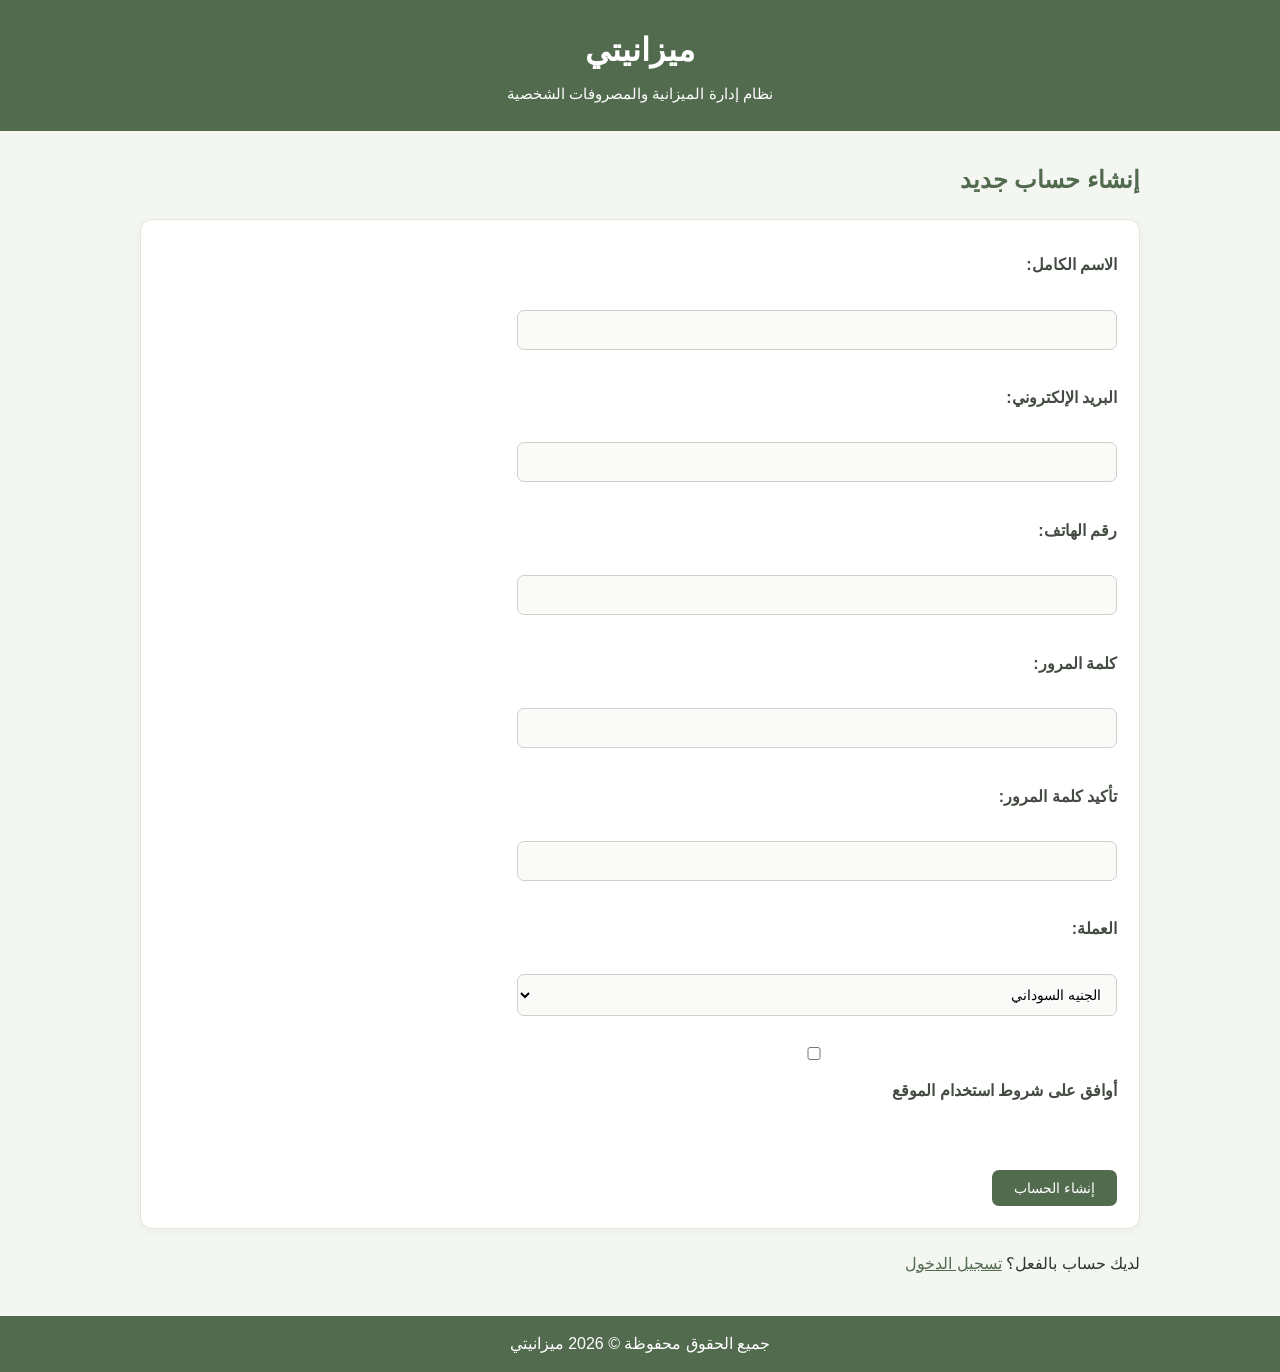
<file: index.html>
<!DOCTYPE html>
<html lang="ar" dir="rtl">

<head>
    <meta charset="UTF-8">
    <meta name="viewport" content="width=device-width, initial-scale=1.0">
    <title>ميزانيتي - إنشاء حساب</title>
    <link rel="stylesheet" href="assets/css/style.css">
</head>

<body>

    <header>
        <h1>ميزانيتي</h1>
        <p>نظام إدارة الميزانية والمصروفات الشخصية</p>
    </header>

    <main>

        <h2>إنشاء حساب جديد</h2>

        <form action="pages/login.html">

            <label for="fullname">الاسم الكامل:</label><br>
            <input type="text" id="fullname" name="fullname" required>

            <br><br>

            <label for="email">البريد الإلكتروني:</label><br>
            <input type="email" id="email" name="email" required>

            <br><br>

            <label for="phone">رقم الهاتف:</label><br>
            <input type="tel" id="phone" name="phone">

            <br><br>

            <label for="password">كلمة المرور:</label><br>
            <input type="password" id="password" name="password" required>

            <br><br>

            <label for="confirmPassword">تأكيد كلمة المرور:</label><br>
            <input type="password" id="confirmPassword"
                   name="confirmPassword" required>

            <br><br>

            <label for="currency">العملة:</label><br>
            <select id="currency" name="currency">
                <option value="SDG">الجنيه السوداني</option>
                <option value="USD">الدولار الأمريكي</option>
                <option value="SAR">الريال السعودي</option>
                <option value="EUR">اليورو</option>
            </select>

            <br><br>

            <input type="checkbox" id="terms" required>
            <label for="terms">أوافق على شروط استخدام الموقع</label>

            <br><br>

            <button type="submit">إنشاء الحساب</button>

        </form>

        <p>
            لديك حساب بالفعل؟
            <a href="pages/login.html">تسجيل الدخول</a>
        </p>

    </main>

    <footer>
        <p>جميع الحقوق محفوظة © 2026 ميزانيتي</p>
    </footer>

</body>
</html>
</file>
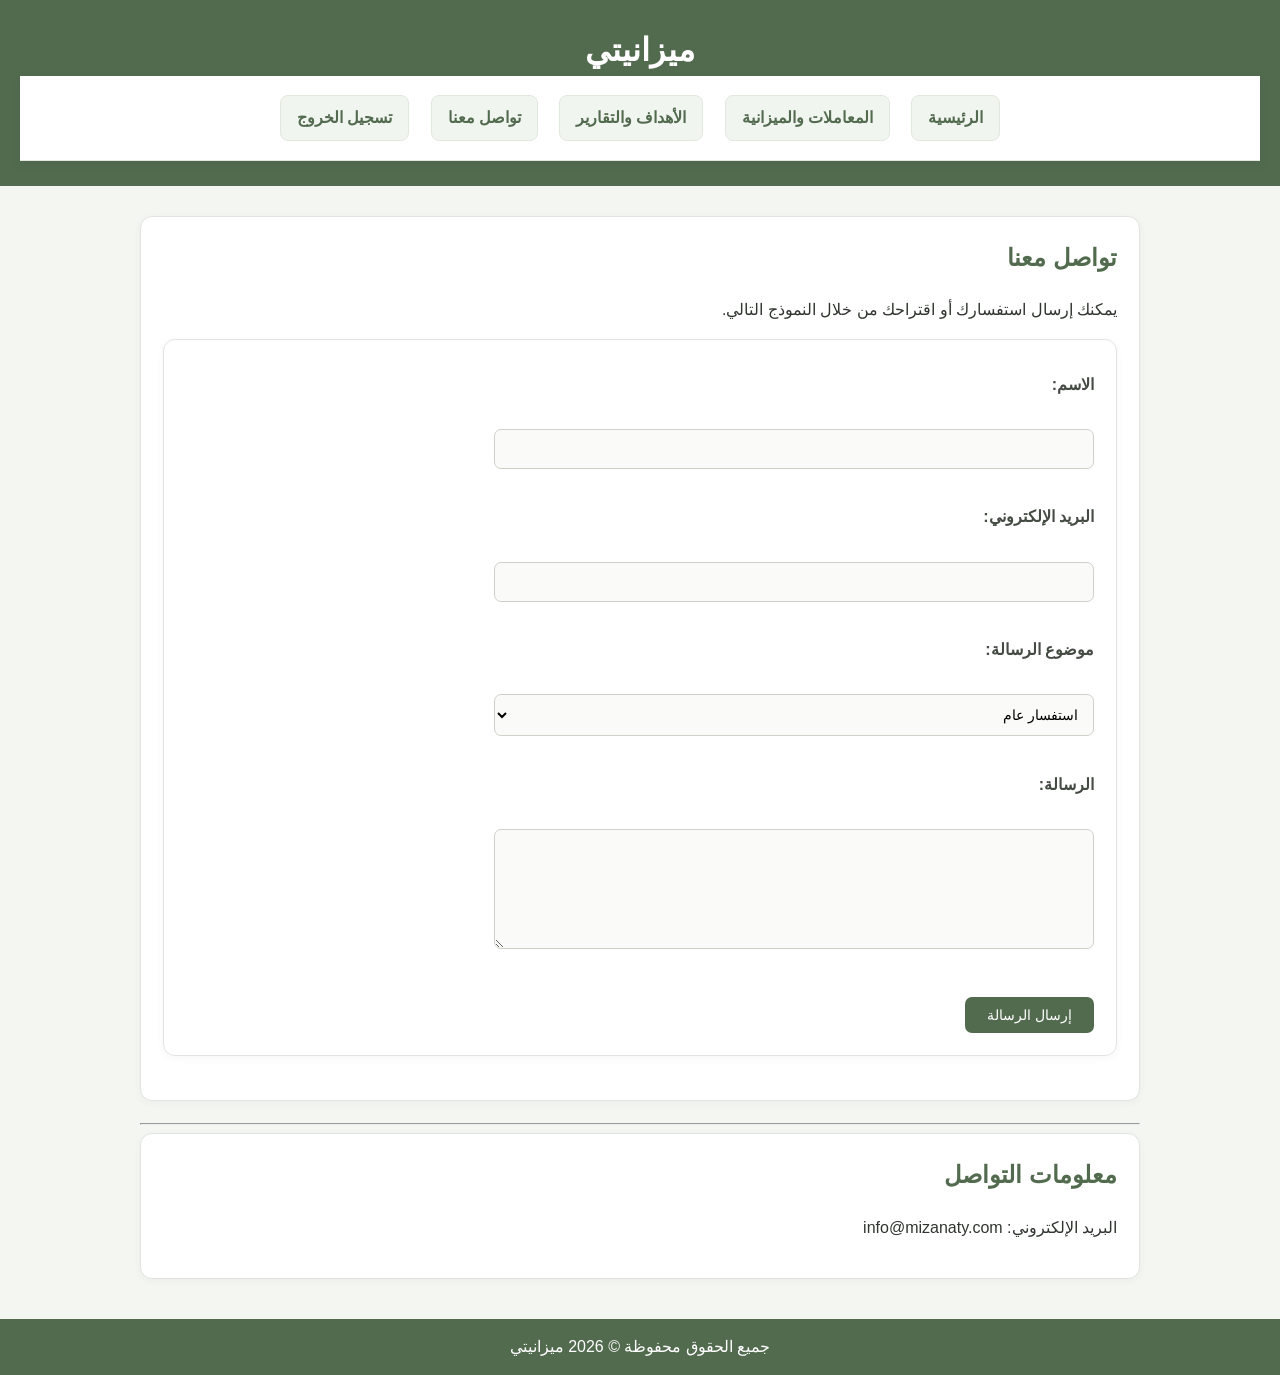
<file: contact.html>
<!DOCTYPE html>
<html lang="ar" dir="rtl">

<head>
    <meta charset="UTF-8">
    <meta name="viewport" content="width=device-width, initial-scale=1.0">
    <title>ميزانيتي - تواصل معنا</title>
    <link rel="stylesheet" href="style.css">
</head>

<body>

<header>

    <h1>ميزانيتي</h1>

    <nav>
        <a href="home.html">الرئيسية</a> |
        <a href="transactions.html">المعاملات والميزانية</a> |
        <a href="goals.html">الأهداف والتقارير</a> |
        <a href="contact.html">تواصل معنا</a> |
        <a href="index.html">تسجيل الخروج</a>
    </nav>

</header>

<main>

    <section>

        <h2>تواصل معنا</h2>

        <p>
            يمكنك إرسال استفسارك أو اقتراحك من خلال النموذج التالي.
        </p>

        <form>

            <label for="name">الاسم:</label><br>
            <input type="text"
                   id="name"
                   name="name"
                   required>

            <br><br>

            <label for="email">البريد الإلكتروني:</label><br>
            <input type="email"
                   id="email"
                   name="email"
                   required>

            <br><br>

            <label for="subject">موضوع الرسالة:</label><br>

            <select id="subject" name="subject">
                <option>استفسار عام</option>
                <option>مشكلة في الحساب</option>
                <option>مشكلة في المعاملات</option>
                <option>اقتراح لتطوير الموقع</option>
                <option>أخرى</option>
            </select>

            <br><br>

            <label for="message">الرسالة:</label><br>

            <textarea id="message"
                      name="message"
                      rows="6"
                      cols="40"
                      required></textarea>

            <br><br>

            <button type="submit">إرسال الرسالة</button>

        </form>

    </section>

    <hr>

    <section>

        <h2>معلومات التواصل</h2>

        <p>
            البريد الإلكتروني:
            info@mizanaty.com
        </p>

    </section>

</main>

<footer>
    <p>جميع الحقوق محفوظة © 2026 ميزانيتي</p>
</footer>

</body>
</html>
</file>
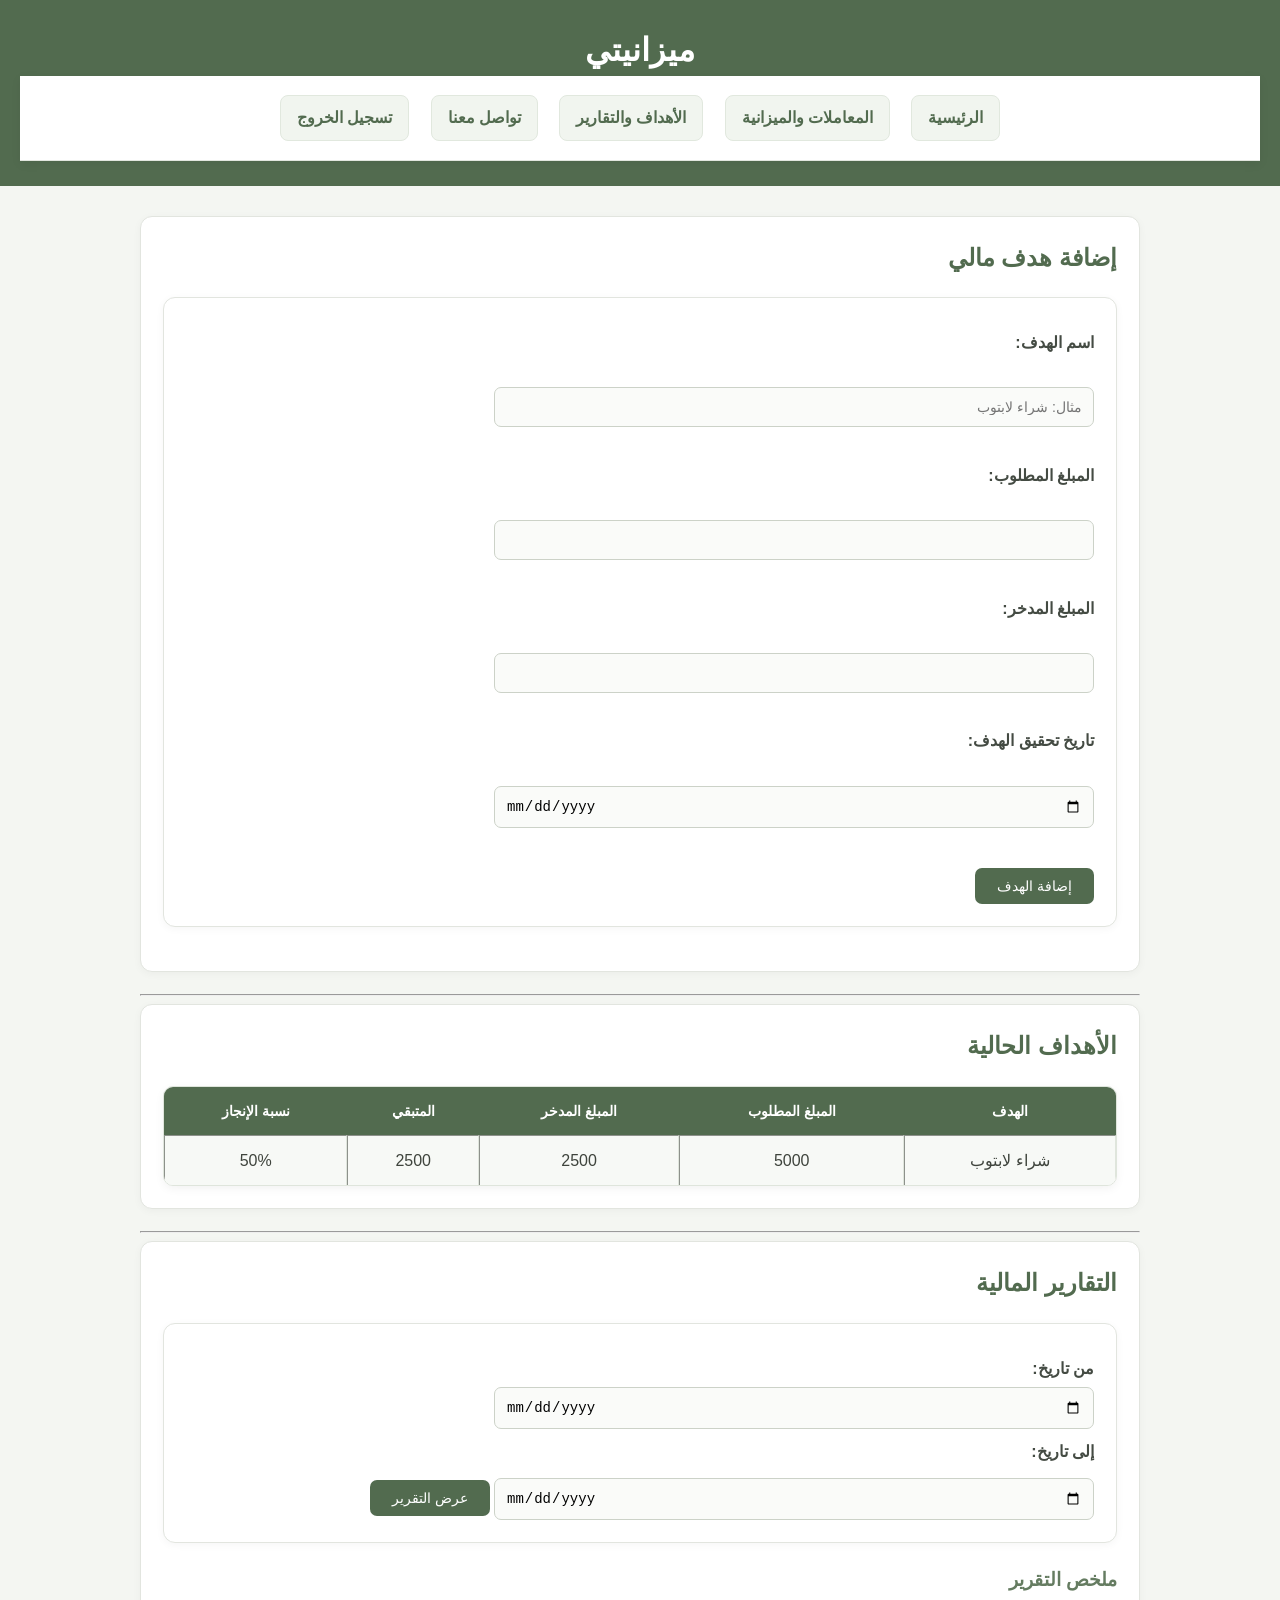
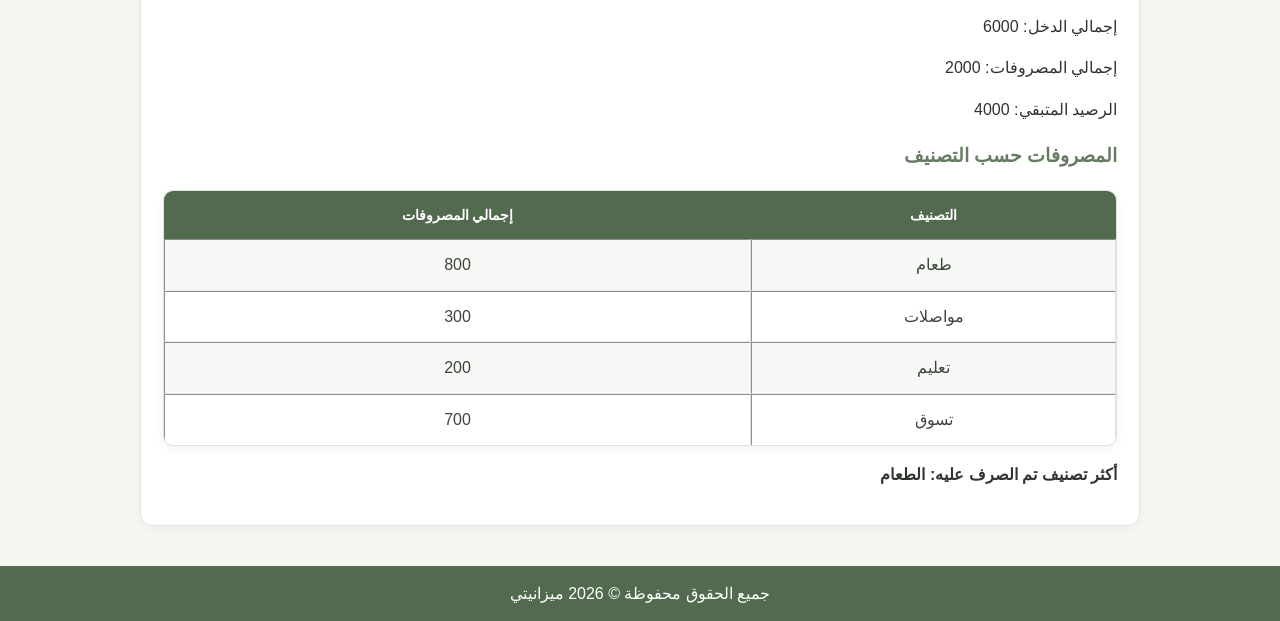
<file: goals.html>
<!DOCTYPE html>
<html lang="ar" dir="rtl">

<head>
    <meta charset="UTF-8">
    <meta name="viewport" content="width=device-width, initial-scale=1.0">
    <title>ميزانيتي - الأهداف والتقارير</title>
    <link rel="stylesheet" href="style.css">
</head>

<body>

<header>

    <h1>ميزانيتي</h1>

    <nav>
        <a href="home.html">الرئيسية</a> |
        <a href="transactions.html">المعاملات والميزانية</a> |
        <a href="goals.html">الأهداف والتقارير</a> |
        <a href="contact.html">تواصل معنا</a> |
        <a href="index.html">تسجيل الخروج</a>
    </nav>

</header>

<main>

    <section>

        <h2>إضافة هدف مالي</h2>

        <form>

            <label for="goalName">اسم الهدف:</label><br>
            <input type="text"
                   id="goalName"
                   name="goalName"
                   placeholder="مثال: شراء لابتوب"
                   required>

            <br><br>

            <label for="targetAmount">المبلغ المطلوب:</label><br>
            <input type="number"
                   id="targetAmount"
                   name="targetAmount"
                   min="0"
                   required>

            <br><br>

            <label for="savedAmount">المبلغ المدخر:</label><br>
            <input type="number"
                   id="savedAmount"
                   name="savedAmount"
                   min="0">

            <br><br>

            <label for="goalDate">تاريخ تحقيق الهدف:</label><br>
            <input type="date"
                   id="goalDate"
                   name="goalDate">

            <br><br>

            <button type="submit">إضافة الهدف</button>

        </form>

    </section>

    <hr>

    <section>

        <h2>الأهداف الحالية</h2>

        <table border="1">

            <tr>
                <th>الهدف</th>
                <th>المبلغ المطلوب</th>
                <th>المبلغ المدخر</th>
                <th>المتبقي</th>
                <th>نسبة الإنجاز</th>
            </tr>

            <tr>
                <td>شراء لابتوب</td>
                <td>5000</td>
                <td>2500</td>
                <td>2500</td>
                <td>50%</td>
            </tr>

        </table>

    </section>

    <hr>

    <section>

        <h2>التقارير المالية</h2>

        <form>

            <label for="fromDate">من تاريخ:</label>
            <input type="date"
                   id="fromDate"
                   name="fromDate">

            <label for="toDate">إلى تاريخ:</label>
            <input type="date"
                   id="toDate"
                   name="toDate">

            <button type="submit">عرض التقرير</button>

        </form>

        <h3>ملخص التقرير</h3>

        <p>إجمالي الدخل: 6000</p>
        <p>إجمالي المصروفات: 2000</p>
        <p>الرصيد المتبقي: 4000</p>

        <h3>المصروفات حسب التصنيف</h3>

        <table border="1">

            <tr>
                <th>التصنيف</th>
                <th>إجمالي المصروفات</th>
            </tr>

            <tr>
                <td>طعام</td>
                <td>800</td>
            </tr>

            <tr>
                <td>مواصلات</td>
                <td>300</td>
            </tr>

            <tr>
                <td>تعليم</td>
                <td>200</td>
            </tr>

            <tr>
                <td>تسوق</td>
                <td>700</td>
            </tr>

        </table>

        <p>
            <strong>أكثر تصنيف تم الصرف عليه: الطعام</strong>
        </p>

    </section>

</main>

<footer>
    <p>جميع الحقوق محفوظة © 2026 ميزانيتي</p>
</footer>

</body>
</html>
</file>
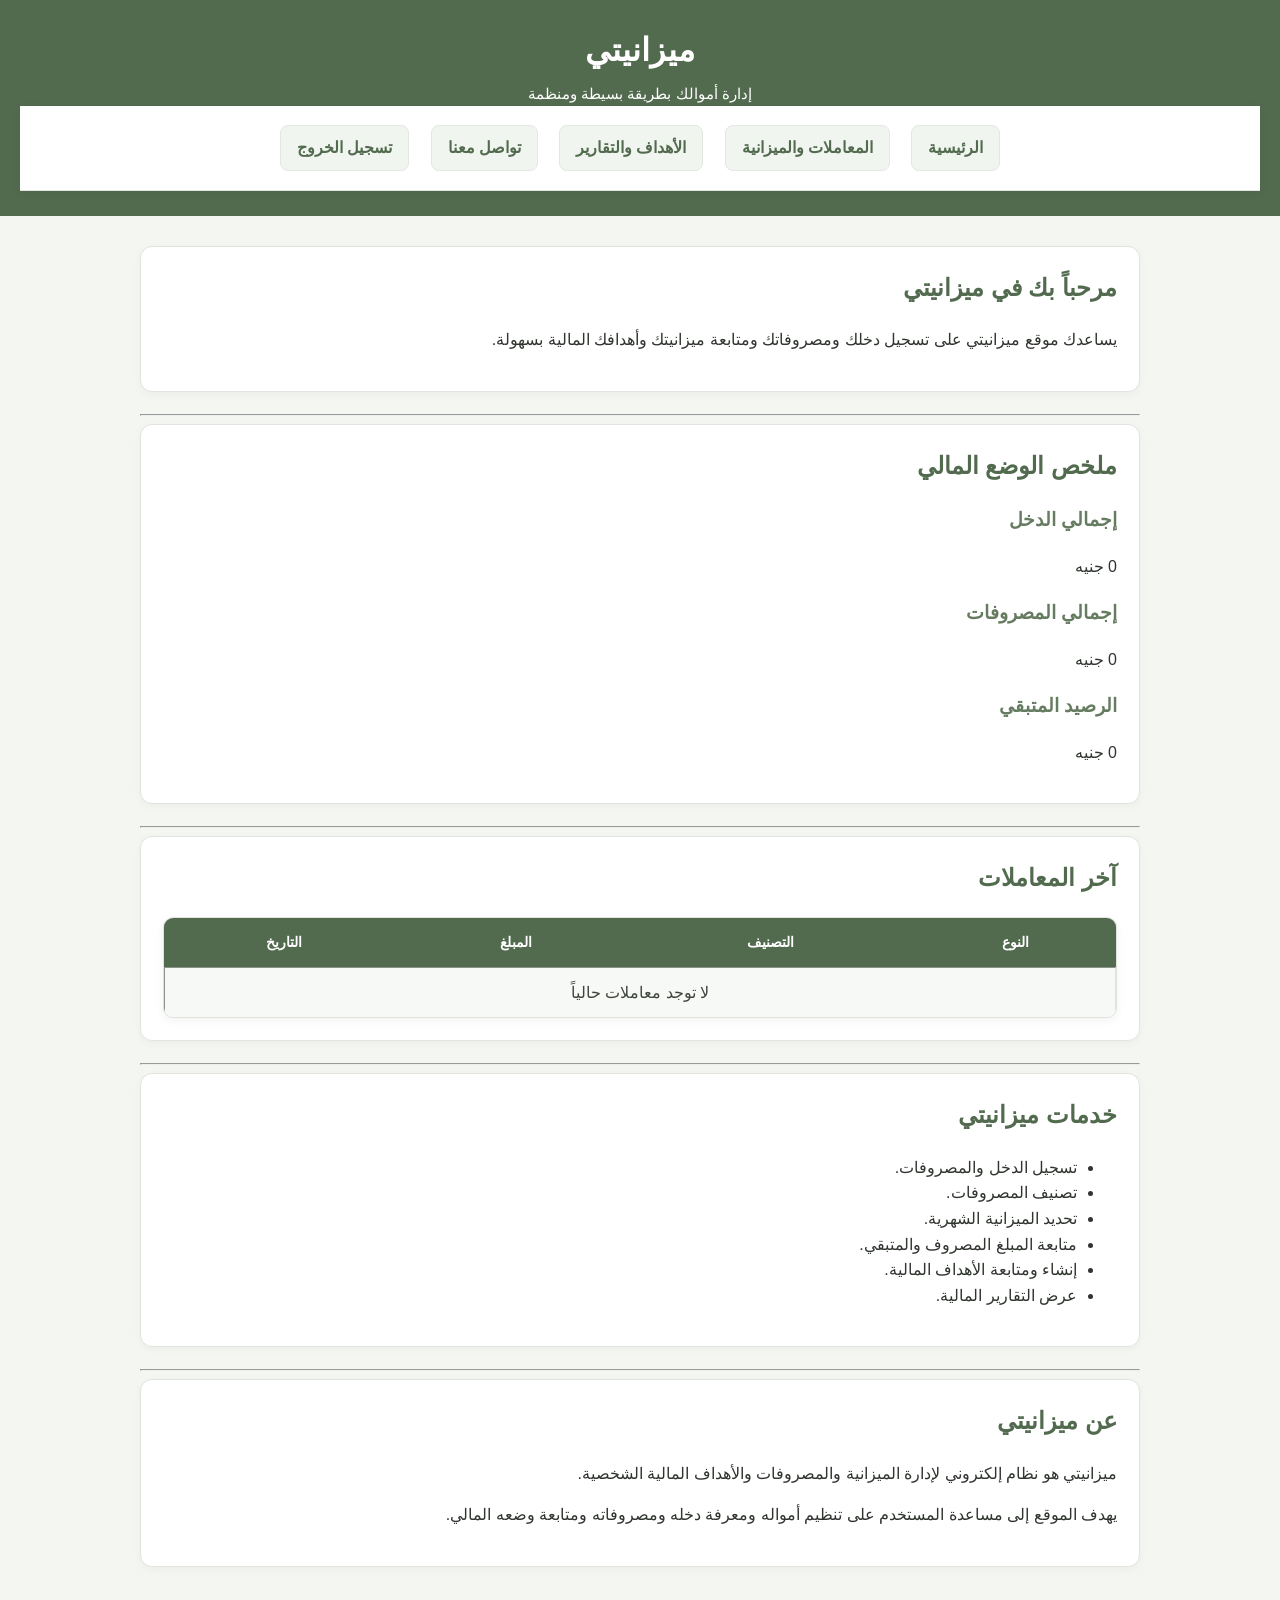
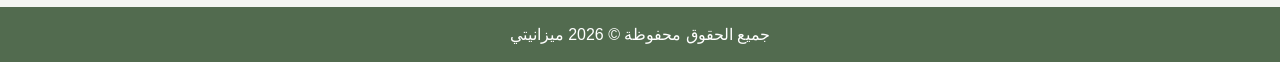
<file: home.html>
<!DOCTYPE html>
<html lang="ar" dir="rtl">

<head>
    <meta charset="UTF-8">
    <meta name="viewport" content="width=device-width, initial-scale=1.0">
    <title>ميزانيتي - الرئيسية</title>
    <link rel="stylesheet" href="style.css">
</head>

<body>

    <header>

        <h1>ميزانيتي</h1>
        <p>إدارة أموالك بطريقة بسيطة ومنظمة</p>

        <nav>
            <a href="home.html">الرئيسية</a> |
            <a href="transactions.html">المعاملات والميزانية</a> |
            <a href="goals.html">الأهداف والتقارير</a> |
            <a href="contact.html">تواصل معنا</a> |
            <a href="index.html">تسجيل الخروج</a>
        </nav>

    </header>

    <main>

        <section>

            <h2>مرحباً بك في ميزانيتي</h2>

            <p>
                يساعدك موقع ميزانيتي على تسجيل دخلك ومصروفاتك
                ومتابعة ميزانيتك وأهدافك المالية بسهولة.
            </p>

        </section>

        <hr>

        <section>

            <h2>ملخص الوضع المالي</h2>

            <h3>إجمالي الدخل</h3>
            <p>0 جنيه</p>

            <h3>إجمالي المصروفات</h3>
            <p>0 جنيه</p>

            <h3>الرصيد المتبقي</h3>
            <p>0 جنيه</p>

        </section>

        <hr>

        <section>

            <h2>آخر المعاملات</h2>

            <table border="1">

                <tr>
                    <th>النوع</th>
                    <th>التصنيف</th>
                    <th>المبلغ</th>
                    <th>التاريخ</th>
                </tr>

                <tr>
                    <td colspan="4">
                        لا توجد معاملات حالياً
                    </td>
                </tr>

            </table>

        </section>

        <hr>

        <section>

            <h2>خدمات ميزانيتي</h2>

            <ul>
                <li>تسجيل الدخل والمصروفات.</li>
                <li>تصنيف المصروفات.</li>
                <li>تحديد الميزانية الشهرية.</li>
                <li>متابعة المبلغ المصروف والمتبقي.</li>
                <li>إنشاء ومتابعة الأهداف المالية.</li>
                <li>عرض التقارير المالية.</li>
            </ul>

        </section>

        <hr>

        <section>

            <h2>عن ميزانيتي</h2>

            <p>
                ميزانيتي هو نظام إلكتروني لإدارة الميزانية
                والمصروفات والأهداف المالية الشخصية.
            </p>

            <p>
                يهدف الموقع إلى مساعدة المستخدم على تنظيم
                أمواله ومعرفة دخله ومصروفاته ومتابعة وضعه المالي.
            </p>

        </section>

    </main>

    <footer>
        <p>جميع الحقوق محفوظة © 2026 ميزانيتي</p>
    </footer>

</body>
</html>
</file>
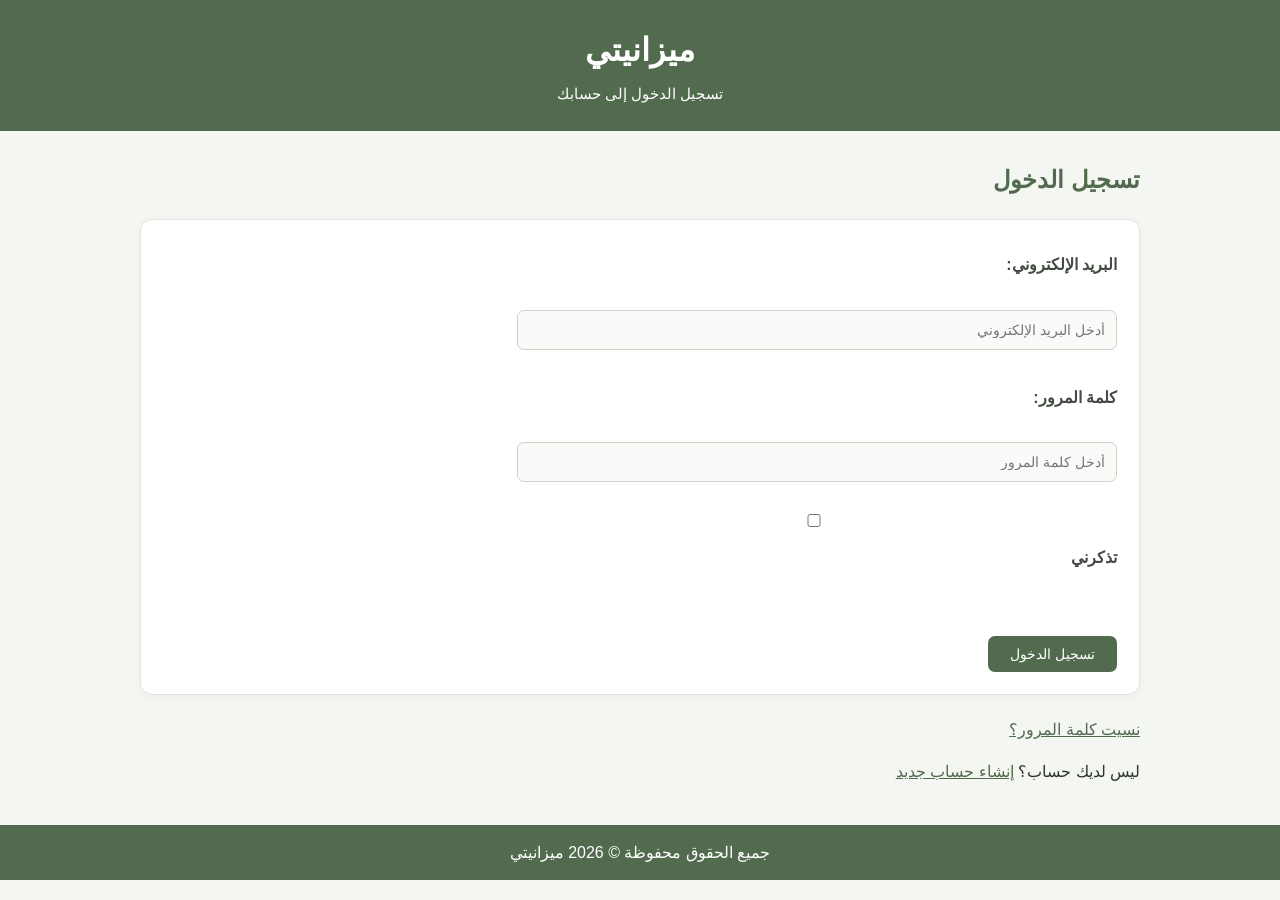
<file: login.html>
<!DOCTYPE html>
<html lang="ar" dir="rtl">

<head>
    <meta charset="UTF-8">
    <meta name="viewport" content="width=device-width, initial-scale=1.0">
    <title>ميزانيتي - تسجيل الدخول</title>
    <link rel="stylesheet" href="style.css">
</head>

<body>

    <header>
        <h1>ميزانيتي</h1>
        <p>تسجيل الدخول إلى حسابك</p>
    </header>

    <main>

        <h2>تسجيل الدخول</h2>

        <form action="home.html">

            <label for="email">البريد الإلكتروني:</label><br>
            <input type="email" id="email" name="email"
                   placeholder="أدخل البريد الإلكتروني" required>

            <br><br>

            <label for="password">كلمة المرور:</label><br>
            <input type="password" id="password" name="password"
                   placeholder="أدخل كلمة المرور" required>

            <br><br>

            <input type="checkbox" id="remember">
            <label for="remember">تذكرني</label>

            <br><br>

            <button type="submit">تسجيل الدخول</button>

        </form>

        <p><a href="#">نسيت كلمة المرور؟</a></p>

        <p>
            ليس لديك حساب؟
            <a href="index.html">إنشاء حساب جديد</a>
        </p>

    </main>

    <footer>
        <p>جميع الحقوق محفوظة © 2026 ميزانيتي</p>
    </footer>

</body>
</html>
</file>
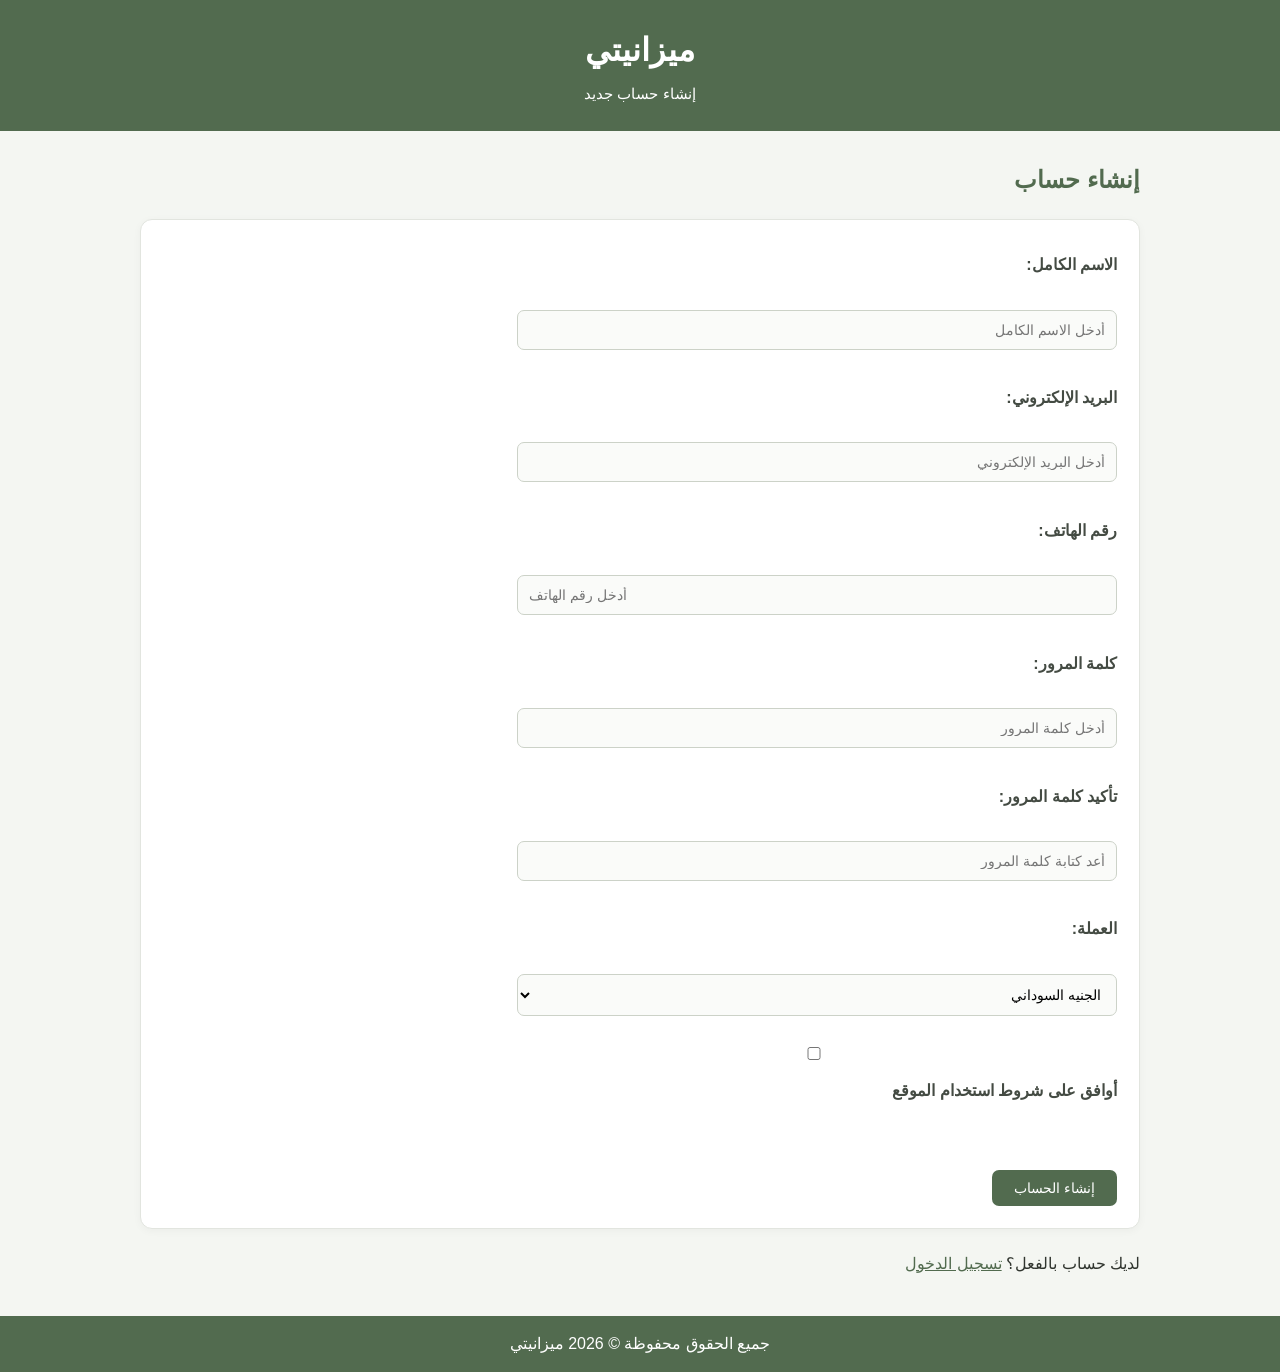
<file: register.html>
<!DOCTYPE html>
<html lang="ar" dir="rtl">

<head>
    <meta charset="UTF-8">
    <meta name="viewport" content="width=device-width, initial-scale=1.0">
    <title>ميزانيتي - إنشاء حساب</title>
    <link rel="stylesheet" href="style.css">
</head>

<body>

    <header>
        <h1>ميزانيتي</h1>
        <p>إنشاء حساب جديد</p>
    </header>

    <main>

        <h2>إنشاء حساب</h2>

        <form action="index.html">

            <label for="fullname">الاسم الكامل:</label>
            <br>
            <input type="text"
                   id="fullname"
                   name="fullname"
                   placeholder="أدخل الاسم الكامل"
                   required>

            <br><br>

            <label for="email">البريد الإلكتروني:</label>
            <br>
            <input type="email"
                   id="email"
                   name="email"
                   placeholder="أدخل البريد الإلكتروني"
                   required>

            <br><br>

            <label for="phone">رقم الهاتف:</label>
            <br>
            <input type="tel"
                   id="phone"
                   name="phone"
                   placeholder="أدخل رقم الهاتف">

            <br><br>

            <label for="password">كلمة المرور:</label>
            <br>
            <input type="password"
                   id="password"
                   name="password"
                   placeholder="أدخل كلمة المرور"
                   required>

            <br><br>

            <label for="confirmPassword">تأكيد كلمة المرور:</label>
            <br>
            <input type="password"
                   id="confirmPassword"
                   name="confirmPassword"
                   placeholder="أعد كتابة كلمة المرور"
                   required>

            <br><br>

            <label for="currency">العملة:</label>
            <br>

            <select id="currency" name="currency">
                <option value="SDG">الجنيه السوداني</option>
                <option value="USD">الدولار الأمريكي</option>
                <option value="SAR">الريال السعودي</option>
                <option value="EUR">اليورو</option>
            </select>

            <br><br>

            <input type="checkbox" id="terms" required>
            <label for="terms">أوافق على شروط استخدام الموقع</label>

            <br><br>

            <button type="submit">إنشاء الحساب</button>

        </form>

        <p>
            لديك حساب بالفعل؟
            <a href="index.html">تسجيل الدخول</a>
        </p>

    </main>

    <footer>
        <p>جميع الحقوق محفوظة © 2026 ميزانيتي</p>
    </footer>

</body>
</html>
</file>
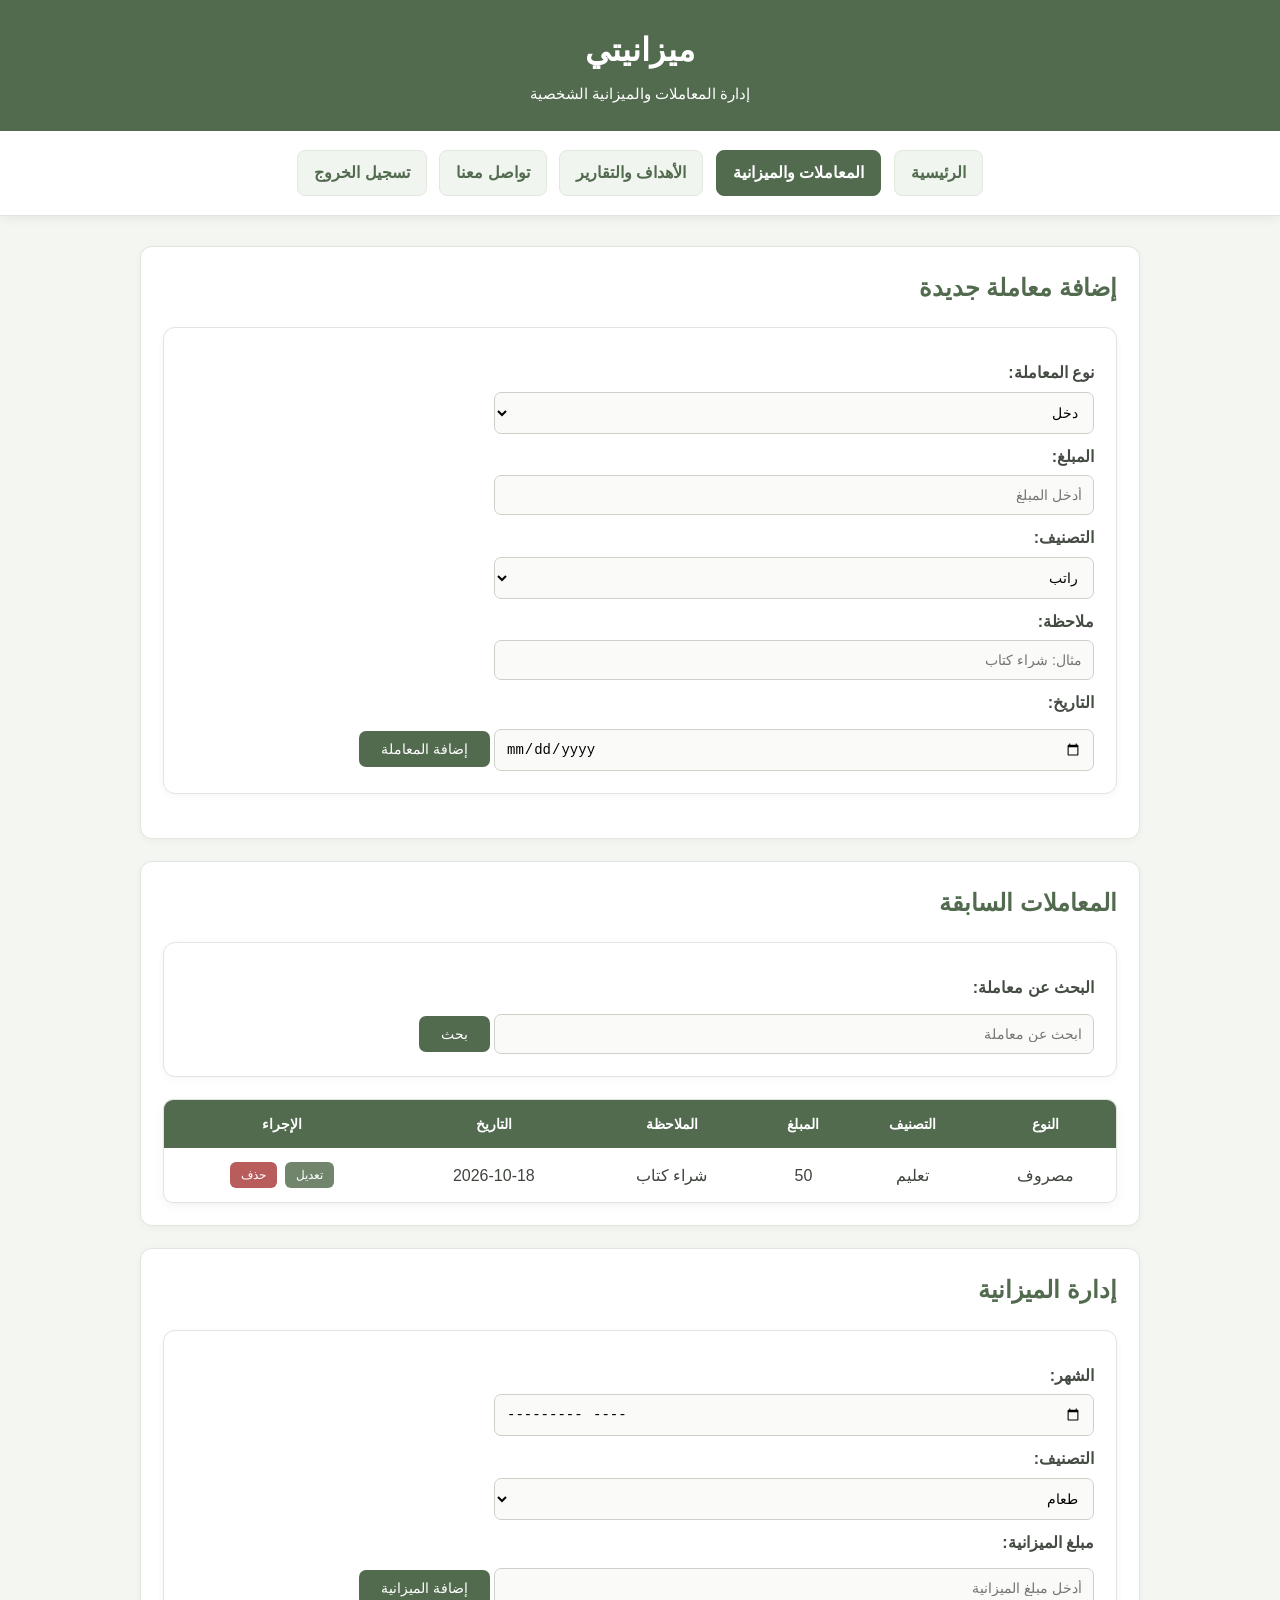
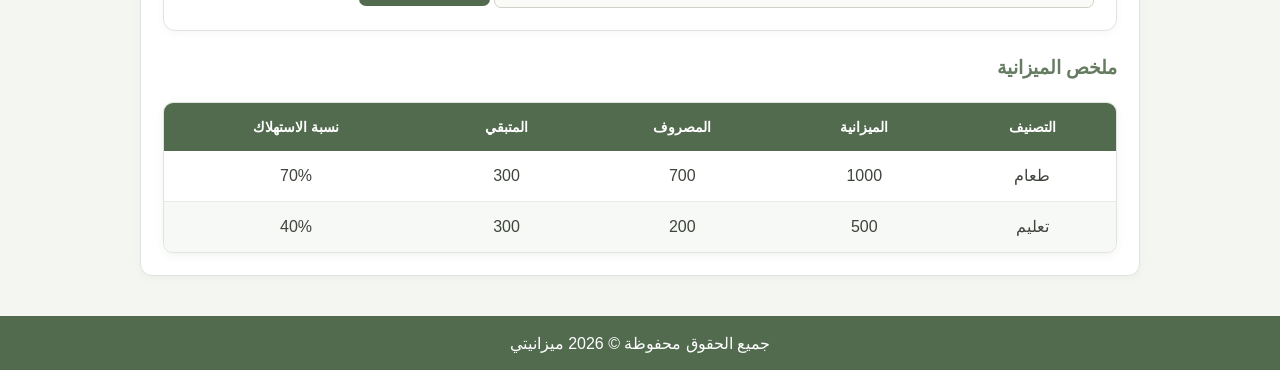
<file: transactions.html>
<!DOCTYPE html>
<html lang="ar" dir="rtl">

<head>
    <meta charset="UTF-8">
    <meta name="viewport" content="width=device-width, initial-scale=1.0">

    <title>ميزانيتي - المعاملات والميزانية</title>

    <link rel="stylesheet" href="style.css">
</head>

<body>

<header>

    <h1>ميزانيتي</h1>

    <p>إدارة المعاملات والميزانية الشخصية</p>

</header>


<!-- القائمة الرئيسية -->

<nav>

    <a href="home.html">
        الرئيسية
    </a>

    <a href="transactions.html" class="active">
        المعاملات والميزانية
    </a>

    <a href="goals.html">
        الأهداف والتقارير
    </a>

    <a href="contact.html">
        تواصل معنا
    </a>

    <a href="index.html">
        تسجيل الخروج
    </a>

</nav>


<main>


    <!-- =========================
         إضافة معاملة
    ========================== -->

    <section>

        <h2>إضافة معاملة جديدة</h2>

        <form>

            <label for="type">
                نوع المعاملة:
            </label>

            <select id="type" name="type">

                <option value="income">
                    دخل
                </option>

                <option value="expense">
                    مصروف
                </option>

            </select>


            <label for="amount">
                المبلغ:
            </label>

            <input
                type="number"
                id="amount"
                name="amount"
                min="0"
                placeholder="أدخل المبلغ"
                required
            >


            <label for="category">
                التصنيف:
            </label>

            <select id="category" name="category">

                <option>
                    راتب
                </option>

                <option>
                    طعام
                </option>

                <option>
                    مواصلات
                </option>

                <option>
                    تعليم
                </option>

                <option>
                    تسوق
                </option>

                <option>
                    فواتير
                </option>

                <option>
                    ترفيه
                </option>

                <option>
                    صحة
                </option>

                <option>
                    أخرى
                </option>

            </select>


            <label for="note">
                ملاحظة:
            </label>

            <input
                type="text"
                id="note"
                name="note"
                placeholder="مثال: شراء كتاب"
            >


            <label for="date">
                التاريخ:
            </label>

            <input
                type="date"
                id="date"
                name="date"
                required
            >


            <button type="button">
                إضافة المعاملة
            </button>

        </form>

    </section>


    <!-- =========================
         المعاملات السابقة
    ========================== -->

    <section>

        <h2>المعاملات السابقة</h2>


        <!-- البحث -->

        <form>

            <label for="search">
                البحث عن معاملة:
            </label>

            <input
                type="search"
                id="search"
                name="search"
                placeholder="ابحث عن معاملة"
            >

            <button type="button">
                بحث
            </button>

        </form>


        <!-- جدول المعاملات -->

        <table>

            <thead>

                <tr>

                    <th>
                        النوع
                    </th>

                    <th>
                        التصنيف
                    </th>

                    <th>
                        المبلغ
                    </th>

                    <th>
                        الملاحظة
                    </th>

                    <th>
                        التاريخ
                    </th>

                    <th>
                        الإجراء
                    </th>

                </tr>

            </thead>


            <tbody>

                <tr>

                    <td>
                        مصروف
                    </td>

                    <td>
                        تعليم
                    </td>

                    <td>
                        50
                    </td>

                    <td>
                        شراء كتاب
                    </td>

                    <td>
                        2026-10-18
                    </td>

                    <td>

                        <button
                            type="button"
                            class="edit-btn"
                        >
                            تعديل
                        </button>

                        <button
                            type="button"
                            class="delete-btn"
                        >
                            حذف
                        </button>

                    </td>

                </tr>

            </tbody>

        </table>

    </section>


    <!-- =========================
         إدارة الميزانية
    ========================== -->

    <section>

        <h2>
            إدارة الميزانية
        </h2>


        <form>

            <label for="month">
                الشهر:
            </label>

            <input
                type="month"
                id="month"
                name="month"
            >


            <label for="budgetCategory">
                التصنيف:
            </label>

            <select
                id="budgetCategory"
                name="budgetCategory"
            >

                <option>
                    طعام
                </option>

                <option>
                    مواصلات
                </option>

                <option>
                    تعليم
                </option>

                <option>
                    تسوق
                </option>

                <option>
                    فواتير
                </option>

                <option>
                    ترفيه
                </option>

                <option>
                    صحة
                </option>

                <option>
                    أخرى
                </option>

            </select>


            <label for="budgetAmount">
                مبلغ الميزانية:
            </label>

            <input
                type="number"
                id="budgetAmount"
                name="budgetAmount"
                min="0"
                placeholder="أدخل مبلغ الميزانية"
                required
            >


            <button type="button">
                إضافة الميزانية
            </button>

        </form>


        <!-- ملخص الميزانية -->

        <h3>
            ملخص الميزانية
        </h3>


        <table>

            <thead>

                <tr>

                    <th>
                        التصنيف
                    </th>

                    <th>
                        الميزانية
                    </th>

                    <th>
                        المصروف
                    </th>

                    <th>
                        المتبقي
                    </th>

                    <th>
                        نسبة الاستهلاك
                    </th>

                </tr>

            </thead>


            <tbody>

                <tr>

                    <td>
                        طعام
                    </td>

                    <td>
                        1000
                    </td>

                    <td>
                        700
                    </td>

                    <td>
                        300
                    </td>

                    <td>
                        70%
                    </td>

                </tr>


                <tr>

                    <td>
                        تعليم
                    </td>

                    <td>
                        500
                    </td>

                    <td>
                        200
                    </td>

                    <td>
                        300
                    </td>

                    <td>
                        40%
                    </td>

                </tr>

            </tbody>

        </table>

    </section>


</main>


<footer>

    <p>
        جميع الحقوق محفوظة © 2026 ميزانيتي
    </p>

</footer>


</body>

</html>
</file>
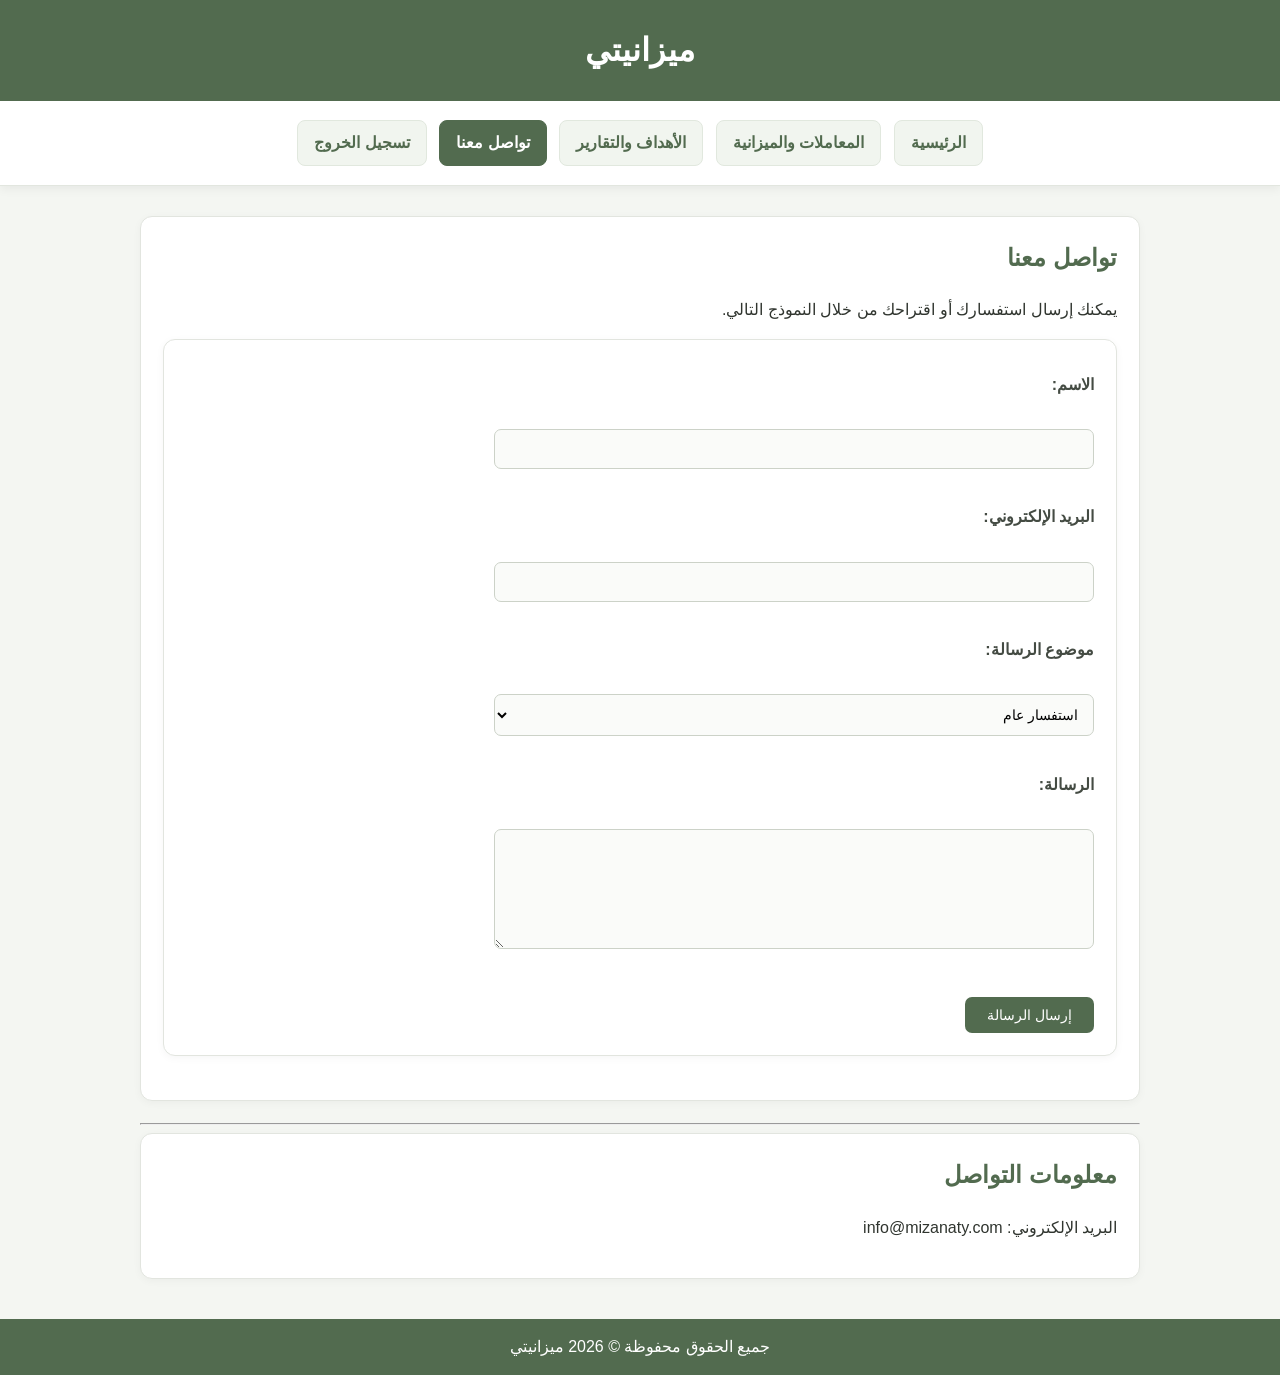
<file: pages/contact.html>
<!DOCTYPE html>
<html lang="ar" dir="rtl">

<head>
    <meta charset="UTF-8">
    <meta name="viewport" content="width=device-width, initial-scale=1.0">
    <title>ميزانيتي - تواصل معنا</title>
    <link rel="stylesheet" href="../assets/css/style.css">
    <script src="../assets/js/menu.js" defer></script>
</head>

<body>

<header>

    <div class="header-inner">
        <h1>ميزانيتي</h1>
    </div>

    <button class="menu-toggle" type="button" aria-label="فتح القائمة"
            aria-expanded="false" aria-controls="main-nav">
        <span></span><span></span><span></span>
    </button>

</header>

<nav id="main-nav">
        <a href="home.html">الرئيسية</a>
        <a href="transactions.html">المعاملات والميزانية</a>
        <a href="goals.html">الأهداف والتقارير</a>
        <a href="contact.html" class="active">تواصل معنا</a>
        <a href="../index.html">تسجيل الخروج</a>
</nav>

<main>

    <section>

        <h2>تواصل معنا</h2>

        <p>
            يمكنك إرسال استفسارك أو اقتراحك من خلال النموذج التالي.
        </p>

        <form>

            <label for="name">الاسم:</label><br>
            <input type="text"
                   id="name"
                   name="name"
                   required>

            <br><br>

            <label for="email">البريد الإلكتروني:</label><br>
            <input type="email"
                   id="email"
                   name="email"
                   required>

            <br><br>

            <label for="subject">موضوع الرسالة:</label><br>

            <select id="subject" name="subject">
                <option>استفسار عام</option>
                <option>مشكلة في الحساب</option>
                <option>مشكلة في المعاملات</option>
                <option>اقتراح لتطوير الموقع</option>
                <option>أخرى</option>
            </select>

            <br><br>

            <label for="message">الرسالة:</label><br>

            <textarea id="message"
                      name="message"
                      rows="6"
                      cols="40"
                      required></textarea>

            <br><br>

            <button type="submit">إرسال الرسالة</button>

        </form>

    </section>

    <hr>

    <section>

        <h2>معلومات التواصل</h2>

        <p>
            البريد الإلكتروني:
            info@mizanaty.com
        </p>

    </section>

</main>

<footer>
    <p>جميع الحقوق محفوظة © 2026 ميزانيتي</p>
</footer>

</body>
</html>
</file>
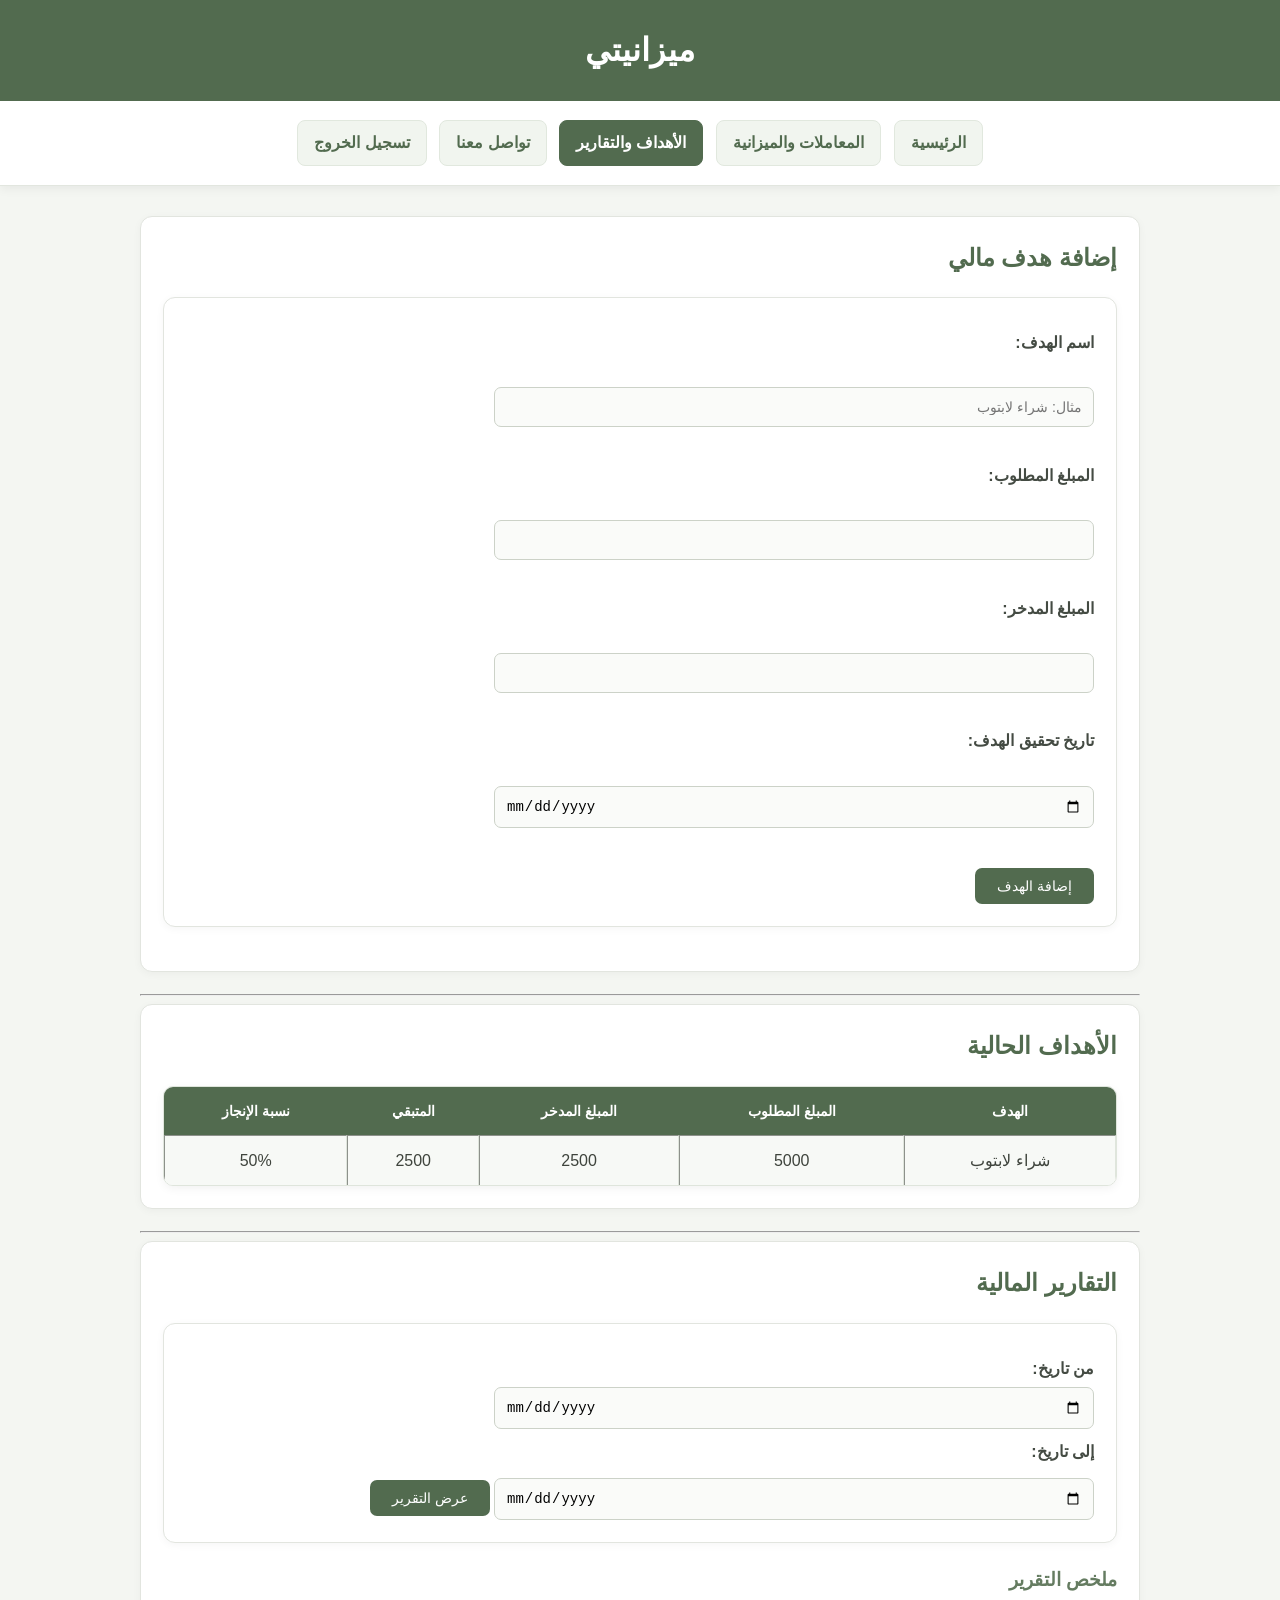
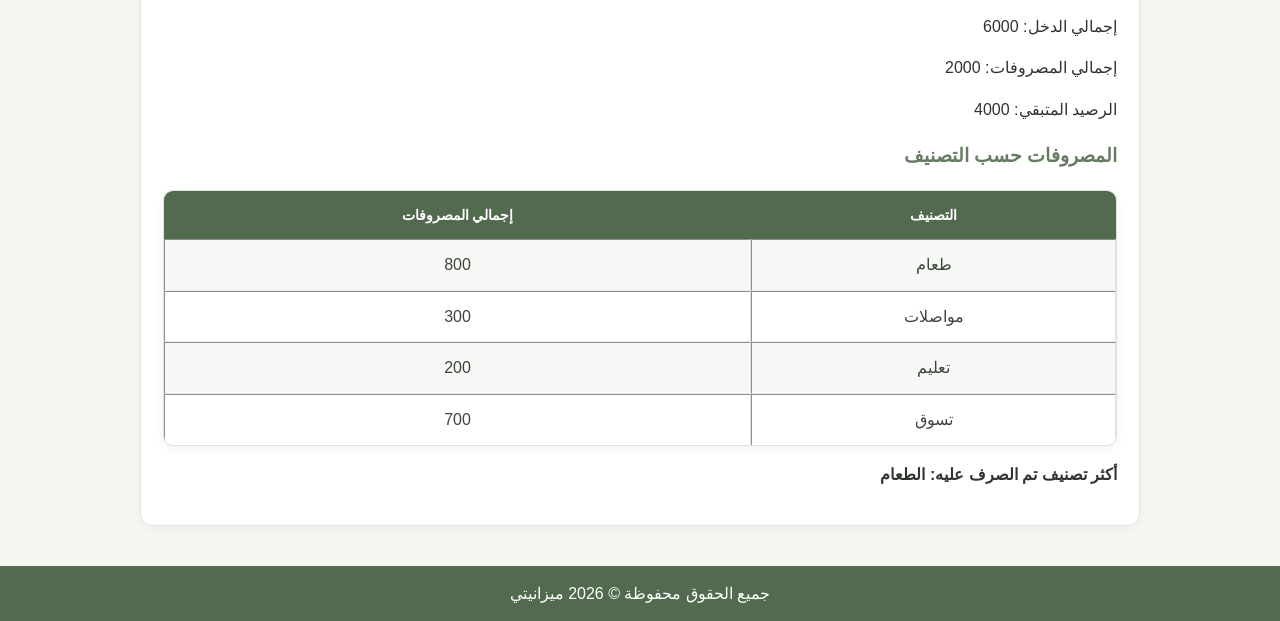
<file: pages/goals.html>
<!DOCTYPE html>
<html lang="ar" dir="rtl">

<head>
    <meta charset="UTF-8">
    <meta name="viewport" content="width=device-width, initial-scale=1.0">
    <title>ميزانيتي - الأهداف والتقارير</title>
    <link rel="stylesheet" href="../assets/css/style.css">
    <script src="../assets/js/menu.js" defer></script>
</head>

<body>

<header>

    <div class="header-inner">
        <h1>ميزانيتي</h1>
    </div>

    <button class="menu-toggle" type="button" aria-label="فتح القائمة"
            aria-expanded="false" aria-controls="main-nav">
        <span></span><span></span><span></span>
    </button>

</header>

<nav id="main-nav">
        <a href="home.html">الرئيسية</a>
        <a href="transactions.html">المعاملات والميزانية</a>
        <a href="goals.html" class="active">الأهداف والتقارير</a>
        <a href="contact.html">تواصل معنا</a>
        <a href="../index.html">تسجيل الخروج</a>
</nav>

<main>

    <section>

        <h2>إضافة هدف مالي</h2>

        <form>

            <label for="goalName">اسم الهدف:</label><br>
            <input type="text"
                   id="goalName"
                   name="goalName"
                   placeholder="مثال: شراء لابتوب"
                   required>

            <br><br>

            <label for="targetAmount">المبلغ المطلوب:</label><br>
            <input type="number"
                   id="targetAmount"
                   name="targetAmount"
                   min="0"
                   required>

            <br><br>

            <label for="savedAmount">المبلغ المدخر:</label><br>
            <input type="number"
                   id="savedAmount"
                   name="savedAmount"
                   min="0">

            <br><br>

            <label for="goalDate">تاريخ تحقيق الهدف:</label><br>
            <input type="date"
                   id="goalDate"
                   name="goalDate">

            <br><br>

            <button type="submit">إضافة الهدف</button>

        </form>

    </section>

    <hr>

    <section>

        <h2>الأهداف الحالية</h2>

        <table border="1">

            <tr>
                <th>الهدف</th>
                <th>المبلغ المطلوب</th>
                <th>المبلغ المدخر</th>
                <th>المتبقي</th>
                <th>نسبة الإنجاز</th>
            </tr>

            <tr>
                <td>شراء لابتوب</td>
                <td>5000</td>
                <td>2500</td>
                <td>2500</td>
                <td>50%</td>
            </tr>

        </table>

    </section>

    <hr>

    <section>

        <h2>التقارير المالية</h2>

        <form>

            <label for="fromDate">من تاريخ:</label>
            <input type="date"
                   id="fromDate"
                   name="fromDate">

            <label for="toDate">إلى تاريخ:</label>
            <input type="date"
                   id="toDate"
                   name="toDate">

            <button type="submit">عرض التقرير</button>

        </form>

        <h3>ملخص التقرير</h3>

        <p>إجمالي الدخل: 6000</p>
        <p>إجمالي المصروفات: 2000</p>
        <p>الرصيد المتبقي: 4000</p>

        <h3>المصروفات حسب التصنيف</h3>

        <table border="1">

            <tr>
                <th>التصنيف</th>
                <th>إجمالي المصروفات</th>
            </tr>

            <tr>
                <td>طعام</td>
                <td>800</td>
            </tr>

            <tr>
                <td>مواصلات</td>
                <td>300</td>
            </tr>

            <tr>
                <td>تعليم</td>
                <td>200</td>
            </tr>

            <tr>
                <td>تسوق</td>
                <td>700</td>
            </tr>

        </table>

        <p>
            <strong>أكثر تصنيف تم الصرف عليه: الطعام</strong>
        </p>

    </section>

</main>

<footer>
    <p>جميع الحقوق محفوظة © 2026 ميزانيتي</p>
</footer>

</body>
</html>
</file>
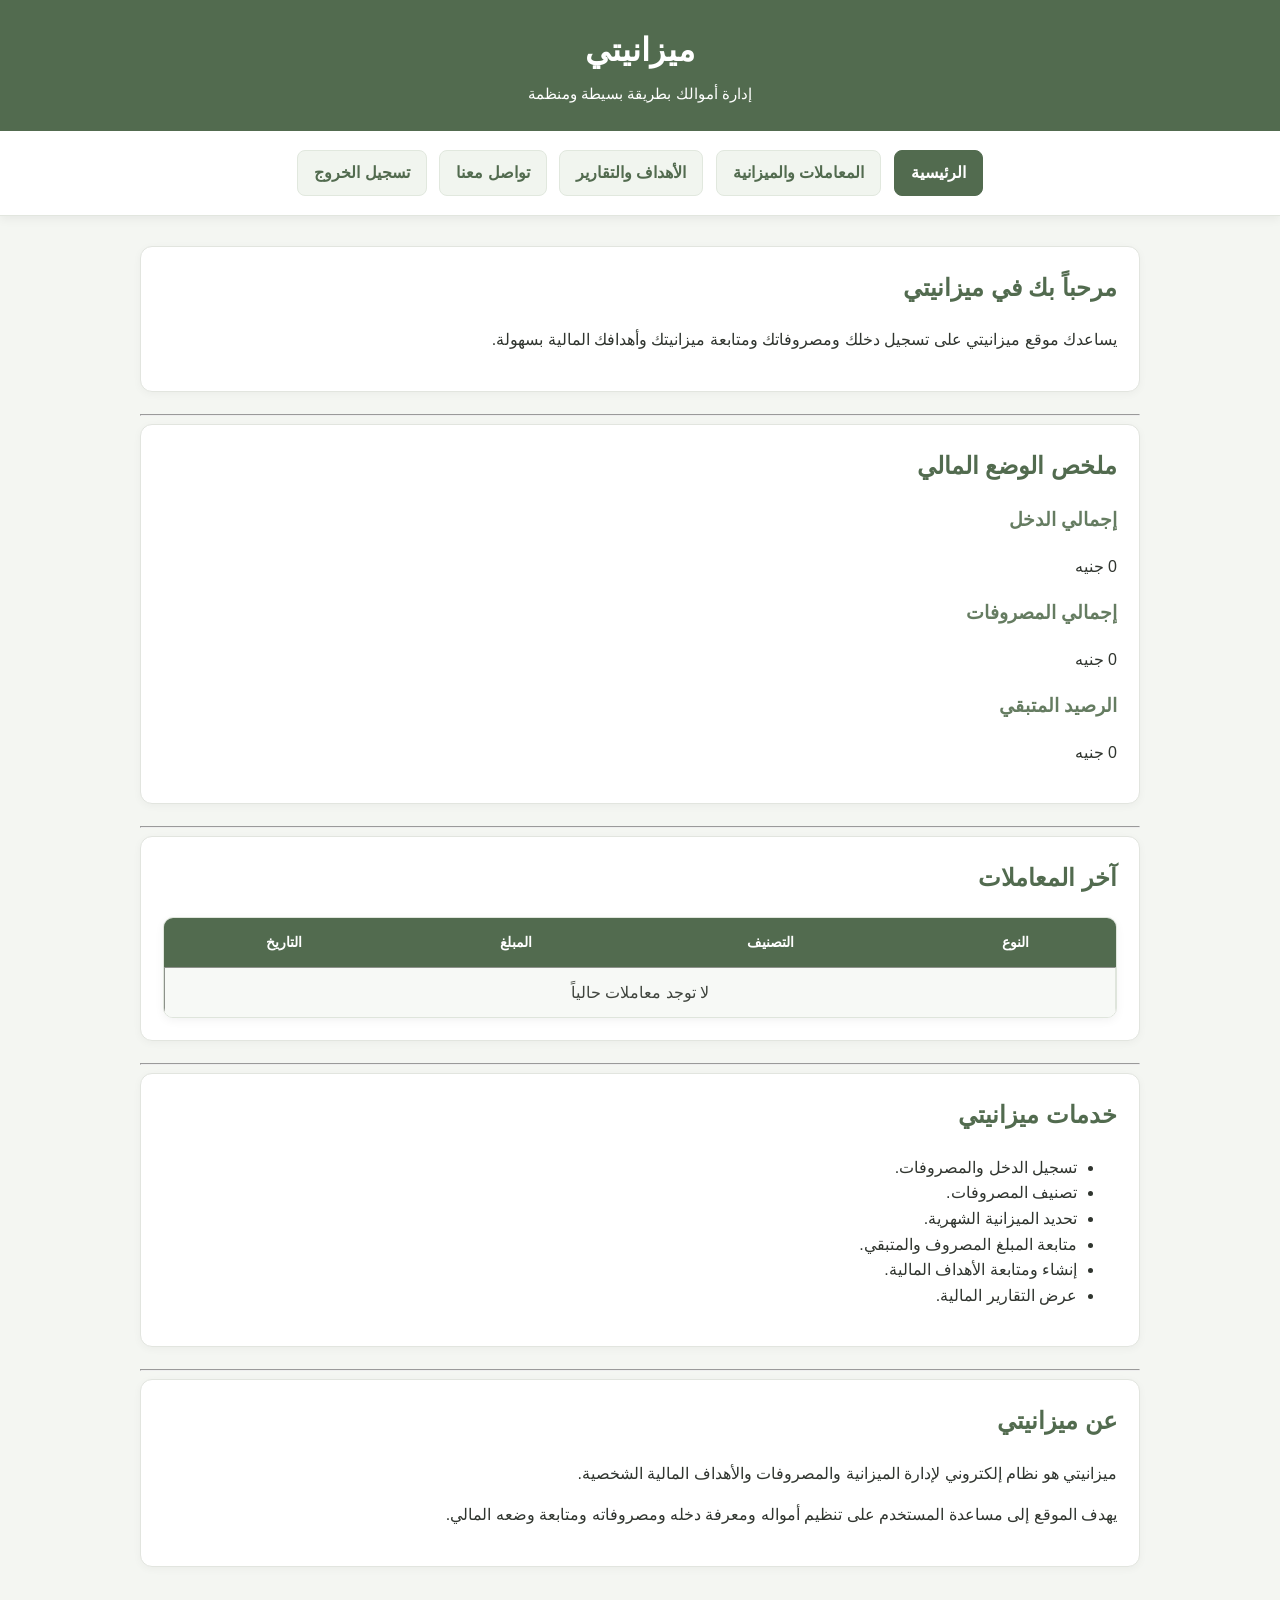
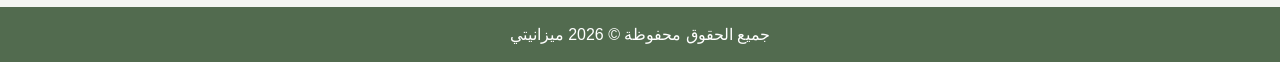
<file: pages/home.html>
<!DOCTYPE html>
<html lang="ar" dir="rtl">

<head>
    <meta charset="UTF-8">
    <meta name="viewport" content="width=device-width, initial-scale=1.0">
    <title>ميزانيتي - الرئيسية</title>
    <link rel="stylesheet" href="../assets/css/style.css">
    <script src="../assets/js/menu.js" defer></script>
</head>

<body>

    <header>

    <div class="header-inner">
        <h1>ميزانيتي</h1>
        <p>إدارة أموالك بطريقة بسيطة ومنظمة</p>
    </div>

    <button class="menu-toggle" type="button" aria-label="فتح القائمة"
            aria-expanded="false" aria-controls="main-nav">
        <span></span><span></span><span></span>
    </button>

</header>

<nav id="main-nav">
        <a href="home.html" class="active">الرئيسية</a>
        <a href="transactions.html">المعاملات والميزانية</a>
        <a href="goals.html">الأهداف والتقارير</a>
        <a href="contact.html">تواصل معنا</a>
        <a href="../index.html">تسجيل الخروج</a>
</nav>

<main>

        <section>

            <h2>مرحباً بك في ميزانيتي</h2>

            <p>
                يساعدك موقع ميزانيتي على تسجيل دخلك ومصروفاتك
                ومتابعة ميزانيتك وأهدافك المالية بسهولة.
            </p>

        </section>

        <hr>

        <section>

            <h2>ملخص الوضع المالي</h2>

            <h3>إجمالي الدخل</h3>
            <p>0 جنيه</p>

            <h3>إجمالي المصروفات</h3>
            <p>0 جنيه</p>

            <h3>الرصيد المتبقي</h3>
            <p>0 جنيه</p>

        </section>

        <hr>

        <section>

            <h2>آخر المعاملات</h2>

            <table border="1">

                <tr>
                    <th>النوع</th>
                    <th>التصنيف</th>
                    <th>المبلغ</th>
                    <th>التاريخ</th>
                </tr>

                <tr>
                    <td colspan="4">
                        لا توجد معاملات حالياً
                    </td>
                </tr>

            </table>

        </section>

        <hr>

        <section>

            <h2>خدمات ميزانيتي</h2>

            <ul>
                <li>تسجيل الدخل والمصروفات.</li>
                <li>تصنيف المصروفات.</li>
                <li>تحديد الميزانية الشهرية.</li>
                <li>متابعة المبلغ المصروف والمتبقي.</li>
                <li>إنشاء ومتابعة الأهداف المالية.</li>
                <li>عرض التقارير المالية.</li>
            </ul>

        </section>

        <hr>

        <section>

            <h2>عن ميزانيتي</h2>

            <p>
                ميزانيتي هو نظام إلكتروني لإدارة الميزانية
                والمصروفات والأهداف المالية الشخصية.
            </p>

            <p>
                يهدف الموقع إلى مساعدة المستخدم على تنظيم
                أمواله ومعرفة دخله ومصروفاته ومتابعة وضعه المالي.
            </p>

        </section>

    </main>

    <footer>
        <p>جميع الحقوق محفوظة © 2026 ميزانيتي</p>
    </footer>

</body>
</html>
</file>
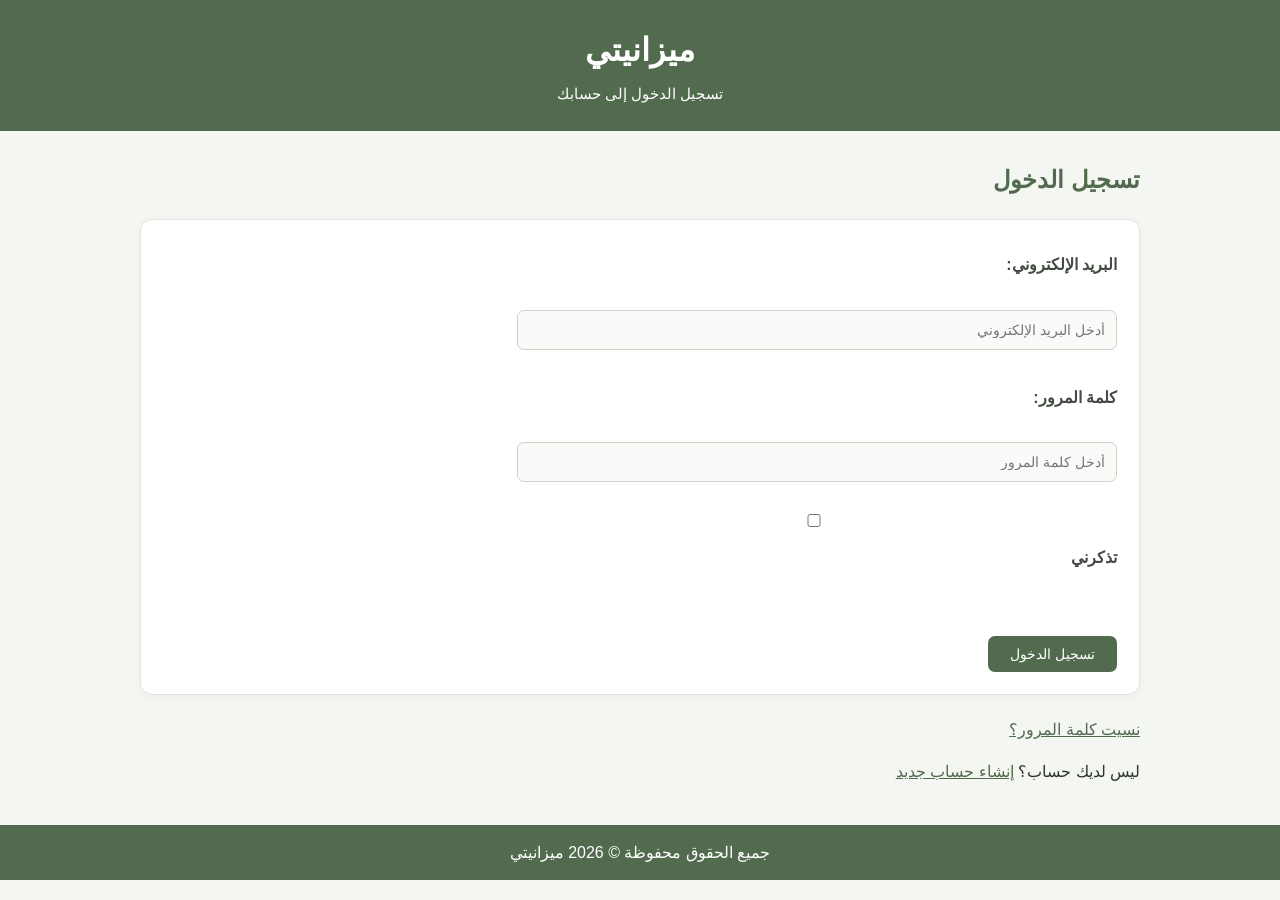
<file: pages/login.html>
<!DOCTYPE html>
<html lang="ar" dir="rtl">

<head>
    <meta charset="UTF-8">
    <meta name="viewport" content="width=device-width, initial-scale=1.0">
    <title>ميزانيتي - تسجيل الدخول</title>
    <link rel="stylesheet" href="../assets/css/style.css">
</head>

<body>

    <header>
        <h1>ميزانيتي</h1>
        <p>تسجيل الدخول إلى حسابك</p>
    </header>

    <main>

        <h2>تسجيل الدخول</h2>

        <form action="home.html">

            <label for="email">البريد الإلكتروني:</label><br>
            <input type="email" id="email" name="email"
                   placeholder="أدخل البريد الإلكتروني" required>

            <br><br>

            <label for="password">كلمة المرور:</label><br>
            <input type="password" id="password" name="password"
                   placeholder="أدخل كلمة المرور" required>

            <br><br>

            <input type="checkbox" id="remember">
            <label for="remember">تذكرني</label>

            <br><br>

            <button type="submit">تسجيل الدخول</button>

        </form>

        <p><a href="#">نسيت كلمة المرور؟</a></p>

        <p>
            ليس لديك حساب؟
            <a href="../index.html">إنشاء حساب جديد</a>
        </p>

    </main>

    <footer>
        <p>جميع الحقوق محفوظة © 2026 ميزانيتي</p>
    </footer>

</body>
</html>
</file>
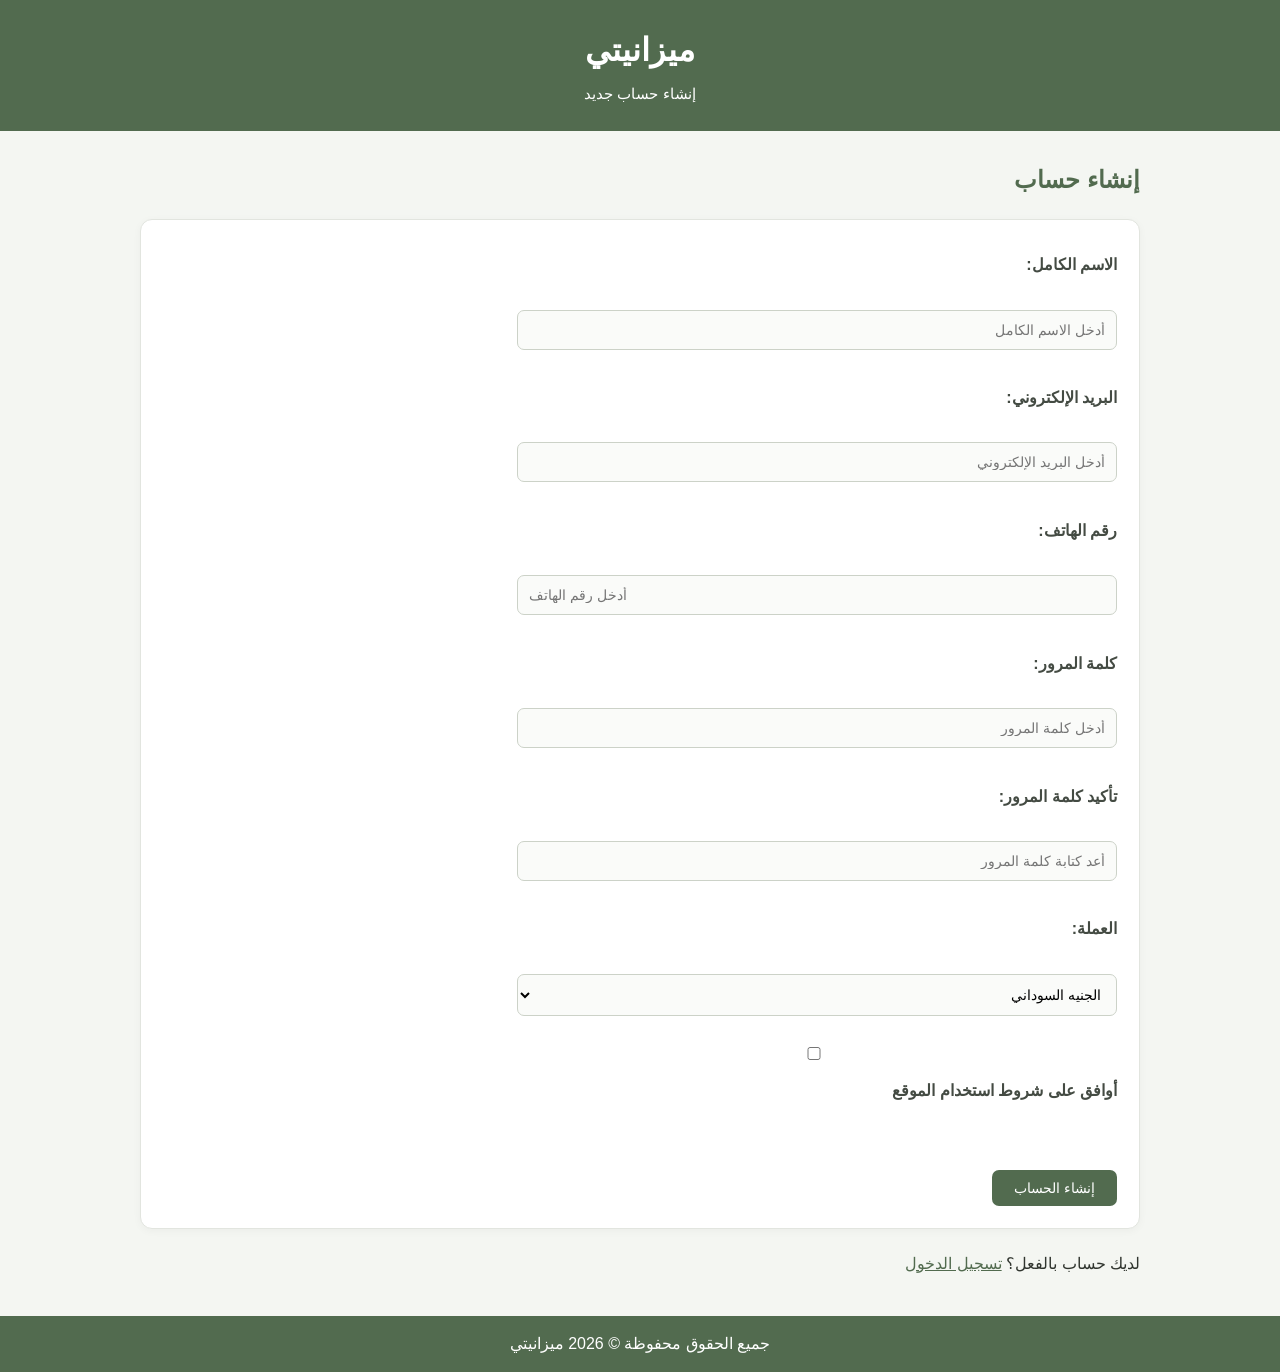
<file: pages/register.html>
<!DOCTYPE html>
<html lang="ar" dir="rtl">

<head>
    <meta charset="UTF-8">
    <meta name="viewport" content="width=device-width, initial-scale=1.0">
    <title>ميزانيتي - إنشاء حساب</title>
    <link rel="stylesheet" href="../assets/css/style.css">
</head>

<body>

    <header>
        <h1>ميزانيتي</h1>
        <p>إنشاء حساب جديد</p>
    </header>

    <main>

        <h2>إنشاء حساب</h2>

        <form action="../index.html">

            <label for="fullname">الاسم الكامل:</label>
            <br>
            <input type="text"
                   id="fullname"
                   name="fullname"
                   placeholder="أدخل الاسم الكامل"
                   required>

            <br><br>

            <label for="email">البريد الإلكتروني:</label>
            <br>
            <input type="email"
                   id="email"
                   name="email"
                   placeholder="أدخل البريد الإلكتروني"
                   required>

            <br><br>

            <label for="phone">رقم الهاتف:</label>
            <br>
            <input type="tel"
                   id="phone"
                   name="phone"
                   placeholder="أدخل رقم الهاتف">

            <br><br>

            <label for="password">كلمة المرور:</label>
            <br>
            <input type="password"
                   id="password"
                   name="password"
                   placeholder="أدخل كلمة المرور"
                   required>

            <br><br>

            <label for="confirmPassword">تأكيد كلمة المرور:</label>
            <br>
            <input type="password"
                   id="confirmPassword"
                   name="confirmPassword"
                   placeholder="أعد كتابة كلمة المرور"
                   required>

            <br><br>

            <label for="currency">العملة:</label>
            <br>

            <select id="currency" name="currency">
                <option value="SDG">الجنيه السوداني</option>
                <option value="USD">الدولار الأمريكي</option>
                <option value="SAR">الريال السعودي</option>
                <option value="EUR">اليورو</option>
            </select>

            <br><br>

            <input type="checkbox" id="terms" required>
            <label for="terms">أوافق على شروط استخدام الموقع</label>

            <br><br>

            <button type="submit">إنشاء الحساب</button>

        </form>

        <p>
            لديك حساب بالفعل؟
            <a href="../index.html">تسجيل الدخول</a>
        </p>

    </main>

    <footer>
        <p>جميع الحقوق محفوظة © 2026 ميزانيتي</p>
    </footer>

</body>
</html>
</file>
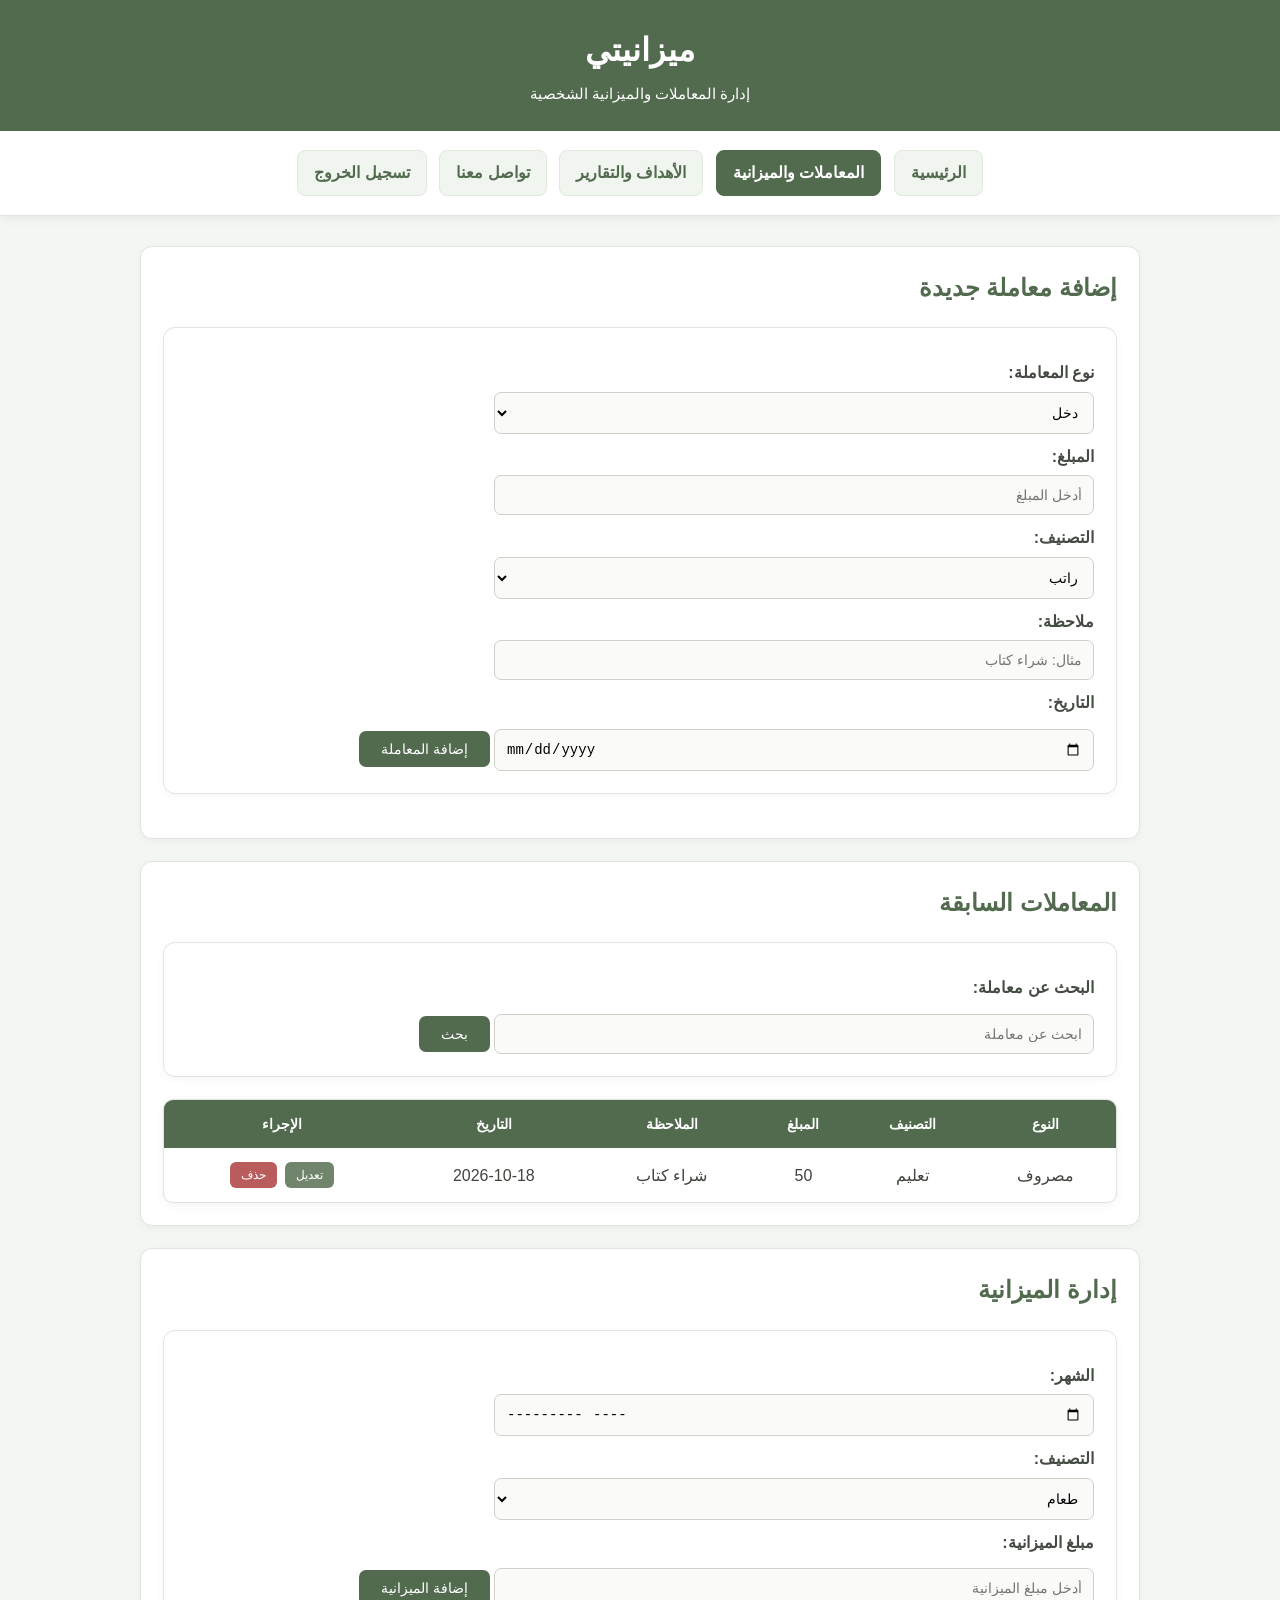
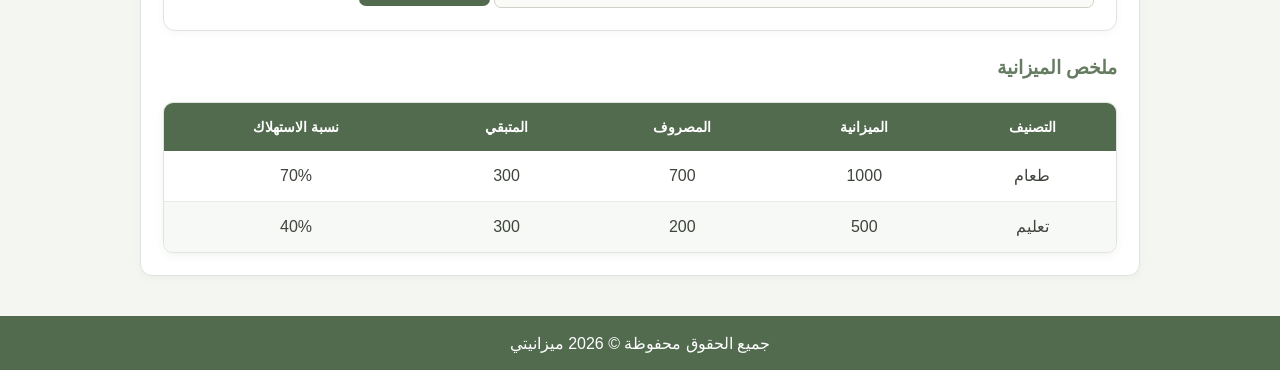
<file: pages/transactions.html>
<!DOCTYPE html>
<html lang="ar" dir="rtl">

<head>
    <meta charset="UTF-8">
    <meta name="viewport" content="width=device-width, initial-scale=1.0">

    <title>ميزانيتي - المعاملات والميزانية</title>

    <link rel="stylesheet" href="../assets/css/style.css">
    <script src="../assets/js/menu.js" defer></script>
</head>

<body>

<header>

    <div class="header-inner">
        <h1>ميزانيتي</h1>
        <p>إدارة المعاملات والميزانية الشخصية</p>
    </div>

    <button class="menu-toggle" type="button" aria-label="فتح القائمة"
            aria-expanded="false" aria-controls="main-nav">
        <span></span><span></span><span></span>
    </button>

</header>

<nav id="main-nav">
        <a href="home.html">الرئيسية</a>
        <a href="transactions.html" class="active">المعاملات والميزانية</a>
        <a href="goals.html">الأهداف والتقارير</a>
        <a href="contact.html">تواصل معنا</a>
        <a href="../index.html">تسجيل الخروج</a>
</nav>

<main>


    <!-- =========================
         إضافة معاملة
    ========================== -->

    <section>

        <h2>إضافة معاملة جديدة</h2>

        <form>

            <label for="type">
                نوع المعاملة:
            </label>

            <select id="type" name="type">

                <option value="income">
                    دخل
                </option>

                <option value="expense">
                    مصروف
                </option>

            </select>


            <label for="amount">
                المبلغ:
            </label>

            <input
                type="number"
                id="amount"
                name="amount"
                min="0"
                placeholder="أدخل المبلغ"
                required
            >


            <label for="category">
                التصنيف:
            </label>

            <select id="category" name="category">

                <option>
                    راتب
                </option>

                <option>
                    طعام
                </option>

                <option>
                    مواصلات
                </option>

                <option>
                    تعليم
                </option>

                <option>
                    تسوق
                </option>

                <option>
                    فواتير
                </option>

                <option>
                    ترفيه
                </option>

                <option>
                    صحة
                </option>

                <option>
                    أخرى
                </option>

            </select>


            <label for="note">
                ملاحظة:
            </label>

            <input
                type="text"
                id="note"
                name="note"
                placeholder="مثال: شراء كتاب"
            >


            <label for="date">
                التاريخ:
            </label>

            <input
                type="date"
                id="date"
                name="date"
                required
            >


            <button type="button">
                إضافة المعاملة
            </button>

        </form>

    </section>


    <!-- =========================
         المعاملات السابقة
    ========================== -->

    <section>

        <h2>المعاملات السابقة</h2>


        <!-- البحث -->

        <form>

            <label for="search">
                البحث عن معاملة:
            </label>

            <input
                type="search"
                id="search"
                name="search"
                placeholder="ابحث عن معاملة"
            >

            <button type="button">
                بحث
            </button>

        </form>


        <!-- جدول المعاملات -->

        <table>

            <thead>

                <tr>

                    <th>
                        النوع
                    </th>

                    <th>
                        التصنيف
                    </th>

                    <th>
                        المبلغ
                    </th>

                    <th>
                        الملاحظة
                    </th>

                    <th>
                        التاريخ
                    </th>

                    <th>
                        الإجراء
                    </th>

                </tr>

            </thead>


            <tbody>

                <tr>

                    <td>
                        مصروف
                    </td>

                    <td>
                        تعليم
                    </td>

                    <td>
                        50
                    </td>

                    <td>
                        شراء كتاب
                    </td>

                    <td>
                        2026-10-18
                    </td>

                    <td>

                        <button
                            type="button"
                            class="edit-btn"
                        >
                            تعديل
                        </button>

                        <button
                            type="button"
                            class="delete-btn"
                        >
                            حذف
                        </button>

                    </td>

                </tr>

            </tbody>

        </table>

    </section>


    <!-- =========================
         إدارة الميزانية
    ========================== -->

    <section>

        <h2>
            إدارة الميزانية
        </h2>


        <form>

            <label for="month">
                الشهر:
            </label>

            <input
                type="month"
                id="month"
                name="month"
            >


            <label for="budgetCategory">
                التصنيف:
            </label>

            <select
                id="budgetCategory"
                name="budgetCategory"
            >

                <option>
                    طعام
                </option>

                <option>
                    مواصلات
                </option>

                <option>
                    تعليم
                </option>

                <option>
                    تسوق
                </option>

                <option>
                    فواتير
                </option>

                <option>
                    ترفيه
                </option>

                <option>
                    صحة
                </option>

                <option>
                    أخرى
                </option>

            </select>


            <label for="budgetAmount">
                مبلغ الميزانية:
            </label>

            <input
                type="number"
                id="budgetAmount"
                name="budgetAmount"
                min="0"
                placeholder="أدخل مبلغ الميزانية"
                required
            >


            <button type="button">
                إضافة الميزانية
            </button>

        </form>


        <!-- ملخص الميزانية -->

        <h3>
            ملخص الميزانية
        </h3>


        <table>

            <thead>

                <tr>

                    <th>
                        التصنيف
                    </th>

                    <th>
                        الميزانية
                    </th>

                    <th>
                        المصروف
                    </th>

                    <th>
                        المتبقي
                    </th>

                    <th>
                        نسبة الاستهلاك
                    </th>

                </tr>

            </thead>


            <tbody>

                <tr>

                    <td>
                        طعام
                    </td>

                    <td>
                        1000
                    </td>

                    <td>
                        700
                    </td>

                    <td>
                        300
                    </td>

                    <td>
                        70%
                    </td>

                </tr>


                <tr>

                    <td>
                        تعليم
                    </td>

                    <td>
                        500
                    </td>

                    <td>
                        200
                    </td>

                    <td>
                        300
                    </td>

                    <td>
                        40%
                    </td>

                </tr>

            </tbody>

        </table>

    </section>


</main>


<footer>

    <p>
        جميع الحقوق محفوظة © 2026 ميزانيتي
    </p>

</footer>


</body>

</html>
</file>
<file: assets/css/style.css>
/* =========================
   الإعدادات العامة
========================= */

* {
    box-sizing: border-box;
}

body {
    margin: 0;
    font-family: Arial, sans-serif;
    background-color: #f4f6f2;
    color: #30352f;
    line-height: 1.6;
}

/* =========================
   رأس الموقع
========================= */

header {
    position: relative;
    background-color: #526b4f;
    color: white;
    padding: 25px 20px;
    text-align: center;
}

header h1 {
    margin: 0;
    font-size: 32px;
}

header p {
    margin: 6px 0 0;
    font-size: 15px;
}

/* =========================
   القائمة الرئيسية
========================= */

nav {
    background-color: white;
    padding: 15px 10px;
    text-align: center;
    border-bottom: 1px solid #e2e6df;
    box-shadow: 0 3px 10px rgba(0, 0, 0, 0.06);
}

nav a {
    display: inline-block;

    color: #526b4f;
    background-color: #f1f5ef;

    text-decoration: none;
    font-weight: bold;

    padding: 9px 16px;
    margin: 4px;

    border-radius: 8px;
    border: 1px solid #e1e8de;

    transition: 0.2s;
}

nav a:hover {
    background-color: #526b4f;
    color: white;
    border-color: #526b4f;
}

/* الصفحة الحالية */

nav a.active {
    background-color: #526b4f;
    color: white;
    border-color: #526b4f;
}

/* =========================
   زر القائمة (همبرغر)
========================= */

.menu-toggle {
    display: none;

    position: absolute;
    top: 50%;
    right: 16px;
    transform: translateY(-50%);

    width: 44px;
    height: 44px;
    margin: 0;
    padding: 0;

    background: transparent;
    border: 1px solid rgba(255, 255, 255, 0.45);
    border-radius: 8px;
}

.menu-toggle:hover {
    background-color: rgba(255, 255, 255, 0.15);
}

.menu-toggle span {
    display: block;
    width: 22px;
    height: 2px;
    margin: 5px auto;
    background-color: white;
    border-radius: 2px;
    transition: transform 0.25s, opacity 0.2s;
}

/* تحويل الأيقونة إلى X عند فتح القائمة */
.menu-toggle[aria-expanded="true"] span:nth-child(1) {
    transform: translateY(7px) rotate(45deg);
}

.menu-toggle[aria-expanded="true"] span:nth-child(2) {
    opacity: 0;
}

.menu-toggle[aria-expanded="true"] span:nth-child(3) {
    transform: translateY(-7px) rotate(-45deg);
}

/* =========================
   المحتوى
========================= */

main {
    width: 90%;
    max-width: 1000px;
    margin: 30px auto;
}

/* =========================
   العناوين
========================= */

h2 {
    color: #526b4f;
    margin-top: 0;
}

h3 {
    color: #657c61;
}

/* =========================
   الأقسام والنماذج
========================= */

section,
form {
    background-color: white;

    padding: 22px;
    margin-bottom: 22px;

    border-radius: 12px;
    border: 1px solid #e2e5df;

    box-shadow: 0 2px 8px rgba(0, 0, 0, 0.04);
}

/* =========================
   الحقول
========================= */

label {
    display: block;

    font-weight: bold;
    margin-top: 10px;

    color: #444b43;
}

input,
select,
textarea {
    width: 100%;
    max-width: 600px;

    padding: 11px;
    margin-top: 6px;

    border: 1px solid #ccd2c8;
    border-radius: 7px;

    background-color: #fafbf9;

    font-size: 14px;
}

input:focus,
select:focus,
textarea:focus {
    outline: none;
    border-color: #526b4f;
}

textarea {
    min-height: 120px;
    resize: vertical;
}

/* =========================
   الأزرار
========================= */

button {
    background-color: #526b4f;

    color: white;

    border: none;

    padding: 10px 22px;
    margin-top: 15px;

    border-radius: 7px;

    cursor: pointer;

    font-size: 14px;
}

button:hover {
    background-color: #3f563d;
}

/* =========================
   الجداول
========================= */

table {
    width: 100%;

    border-collapse: separate;
    border-spacing: 0;

    background-color: white;

    border: 1px solid #dfe5dc;

    border-radius: 10px;

    overflow: hidden;

    box-shadow: 0 3px 10px rgba(0, 0, 0, 0.05);
}

/* رأس الجدول */

th {
    background-color: #526b4f;

    color: white;

    padding: 13px 10px;

    font-size: 14px;
    font-weight: bold;

    border: none;
}

/* خلايا الجدول */

td {
    padding: 12px 10px;

    text-align: center;

    border-bottom: 1px solid #e8ece6;

    color: #3f443d;
}

/* الصفوف بالتناوب */

tbody tr:nth-child(even) {
    background-color: #f7f9f6;
}

/* عند مرور الماوس */

tbody tr:hover {
    background-color: #eaf1e8;
}

/* آخر صف */

tbody tr:last-child td {
    border-bottom: none;
}

/* =========================
   أزرار الجداول
========================= */

table button {
    margin: 2px;

    padding: 6px 11px;

    font-size: 12px;

    border-radius: 6px;
}

/* زر التعديل */

.edit-btn {
    background-color: #71856d;
}

.edit-btn:hover {
    background-color: #596d55;
}

/* زر الحذف */

.delete-btn {
    background-color: #b85c5c;
}

.delete-btn:hover {
    background-color: #963f3f;
}

/* =========================
   الروابط
========================= */

a {
    color: #526b4f;
}

/* =========================
   تذييل الموقع
========================= */

footer {
    background-color: #526b4f;

    color: white;

    text-align: center;

    padding: 15px;

    margin-top: 40px;
}

footer p {
    margin: 0;
}

/* =========================
   صفحة تسجيل الدخول
========================= */

.login-page main {
    max-width: 480px;
    margin-top: 45px;
}

.login-page main form {
    text-align: right;
}

/* =========================
   صفحة إنشاء الحساب
========================= */

.register-page main {
    max-width: 550px;
    margin-top: 35px;
}

/* =========================
   الهاتف
========================= */

@media (max-width: 700px) {

    main {
        width: 94%;
    }

    /* القائمة تتحول إلى همبرغر */
    .menu-toggle {
        display: block;
    }

    header .header-inner {
        padding: 0 56px;
    }

    nav {
        display: none;
        padding: 10px;
    }

    nav.open {
        display: block;
    }

    nav a {
        display: block;
        margin: 6px 0;
        text-align: right;
    }

    table {
        font-size: 12px;
    }

    th,
    td {
        padding: 8px 5px;
    }

    table button {
        padding: 5px 8px;
        font-size: 11px;
    }

    header h1 {
        font-size: 27px;
    }
}
</file>
<file: style.css>
/* =========================
   الإعدادات العامة
========================= */

* {
    box-sizing: border-box;
}

body {
    margin: 0;
    font-family: Arial, sans-serif;
    background-color: #f4f6f2;
    color: #30352f;
    line-height: 1.6;
}

/* =========================
   رأس الموقع
========================= */

header {
    background-color: #526b4f;
    color: white;
    padding: 25px 20px;
    text-align: center;
}

header h1 {
    margin: 0;
    font-size: 32px;
}

header p {
    margin: 6px 0 0;
    font-size: 15px;
}

/* =========================
   القائمة الرئيسية
========================= */

nav {
    background-color: white;
    padding: 15px 10px;
    text-align: center;
    border-bottom: 1px solid #e2e6df;
    box-shadow: 0 3px 10px rgba(0, 0, 0, 0.06);
}

nav a {
    display: inline-block;

    color: #526b4f;
    background-color: #f1f5ef;

    text-decoration: none;
    font-weight: bold;

    padding: 9px 16px;
    margin: 4px;

    border-radius: 8px;
    border: 1px solid #e1e8de;

    transition: 0.2s;
}

nav a:hover {
    background-color: #526b4f;
    color: white;
    border-color: #526b4f;
}

/* الصفحة الحالية */

nav a.active {
    background-color: #526b4f;
    color: white;
    border-color: #526b4f;
}

/* =========================
   المحتوى
========================= */

main {
    width: 90%;
    max-width: 1000px;
    margin: 30px auto;
}

/* =========================
   العناوين
========================= */

h2 {
    color: #526b4f;
    margin-top: 0;
}

h3 {
    color: #657c61;
}

/* =========================
   الأقسام والنماذج
========================= */

section,
form {
    background-color: white;

    padding: 22px;
    margin-bottom: 22px;

    border-radius: 12px;
    border: 1px solid #e2e5df;

    box-shadow: 0 2px 8px rgba(0, 0, 0, 0.04);
}

/* =========================
   الحقول
========================= */

label {
    display: block;

    font-weight: bold;
    margin-top: 10px;

    color: #444b43;
}

input,
select,
textarea {
    width: 100%;
    max-width: 600px;

    padding: 11px;
    margin-top: 6px;

    border: 1px solid #ccd2c8;
    border-radius: 7px;

    background-color: #fafbf9;

    font-size: 14px;
}

input:focus,
select:focus,
textarea:focus {
    outline: none;
    border-color: #526b4f;
}

textarea {
    min-height: 120px;
    resize: vertical;
}

/* =========================
   الأزرار
========================= */

button {
    background-color: #526b4f;

    color: white;

    border: none;

    padding: 10px 22px;
    margin-top: 15px;

    border-radius: 7px;

    cursor: pointer;

    font-size: 14px;
}

button:hover {
    background-color: #3f563d;
}

/* =========================
   الجداول
========================= */

table {
    width: 100%;

    border-collapse: separate;
    border-spacing: 0;

    background-color: white;

    border: 1px solid #dfe5dc;

    border-radius: 10px;

    overflow: hidden;

    box-shadow: 0 3px 10px rgba(0, 0, 0, 0.05);
}

/* رأس الجدول */

th {
    background-color: #526b4f;

    color: white;

    padding: 13px 10px;

    font-size: 14px;
    font-weight: bold;

    border: none;
}

/* خلايا الجدول */

td {
    padding: 12px 10px;

    text-align: center;

    border-bottom: 1px solid #e8ece6;

    color: #3f443d;
}

/* الصفوف بالتناوب */

tbody tr:nth-child(even) {
    background-color: #f7f9f6;
}

/* عند مرور الماوس */

tbody tr:hover {
    background-color: #eaf1e8;
}

/* آخر صف */

tbody tr:last-child td {
    border-bottom: none;
}

/* =========================
   أزرار الجداول
========================= */

table button {
    margin: 2px;

    padding: 6px 11px;

    font-size: 12px;

    border-radius: 6px;
}

/* زر التعديل */

.edit-btn {
    background-color: #71856d;
}

.edit-btn:hover {
    background-color: #596d55;
}

/* زر الحذف */

.delete-btn {
    background-color: #b85c5c;
}

.delete-btn:hover {
    background-color: #963f3f;
}

/* =========================
   الروابط
========================= */

a {
    color: #526b4f;
}

/* =========================
   تذييل الموقع
========================= */

footer {
    background-color: #526b4f;

    color: white;

    text-align: center;

    padding: 15px;

    margin-top: 40px;
}

footer p {
    margin: 0;
}

/* =========================
   صفحة تسجيل الدخول
========================= */

.login-page main {
    max-width: 480px;
    margin-top: 45px;
}

.login-page main form {
    text-align: right;
}

/* =========================
   صفحة إنشاء الحساب
========================= */

.register-page main {
    max-width: 550px;
    margin-top: 35px;
}

/* =========================
   الهاتف
========================= */

@media (max-width: 700px) {

    main {
        width: 94%;
    }

    nav a {
        display: block;

        width: 90%;

        margin: 5px auto;
    }

    table {
        font-size: 12px;
    }

    th,
    td {
        padding: 8px 5px;
    }

    table button {
        padding: 5px 8px;
        font-size: 11px;
    }

    header h1 {
        font-size: 27px;
    }
}
</file>
